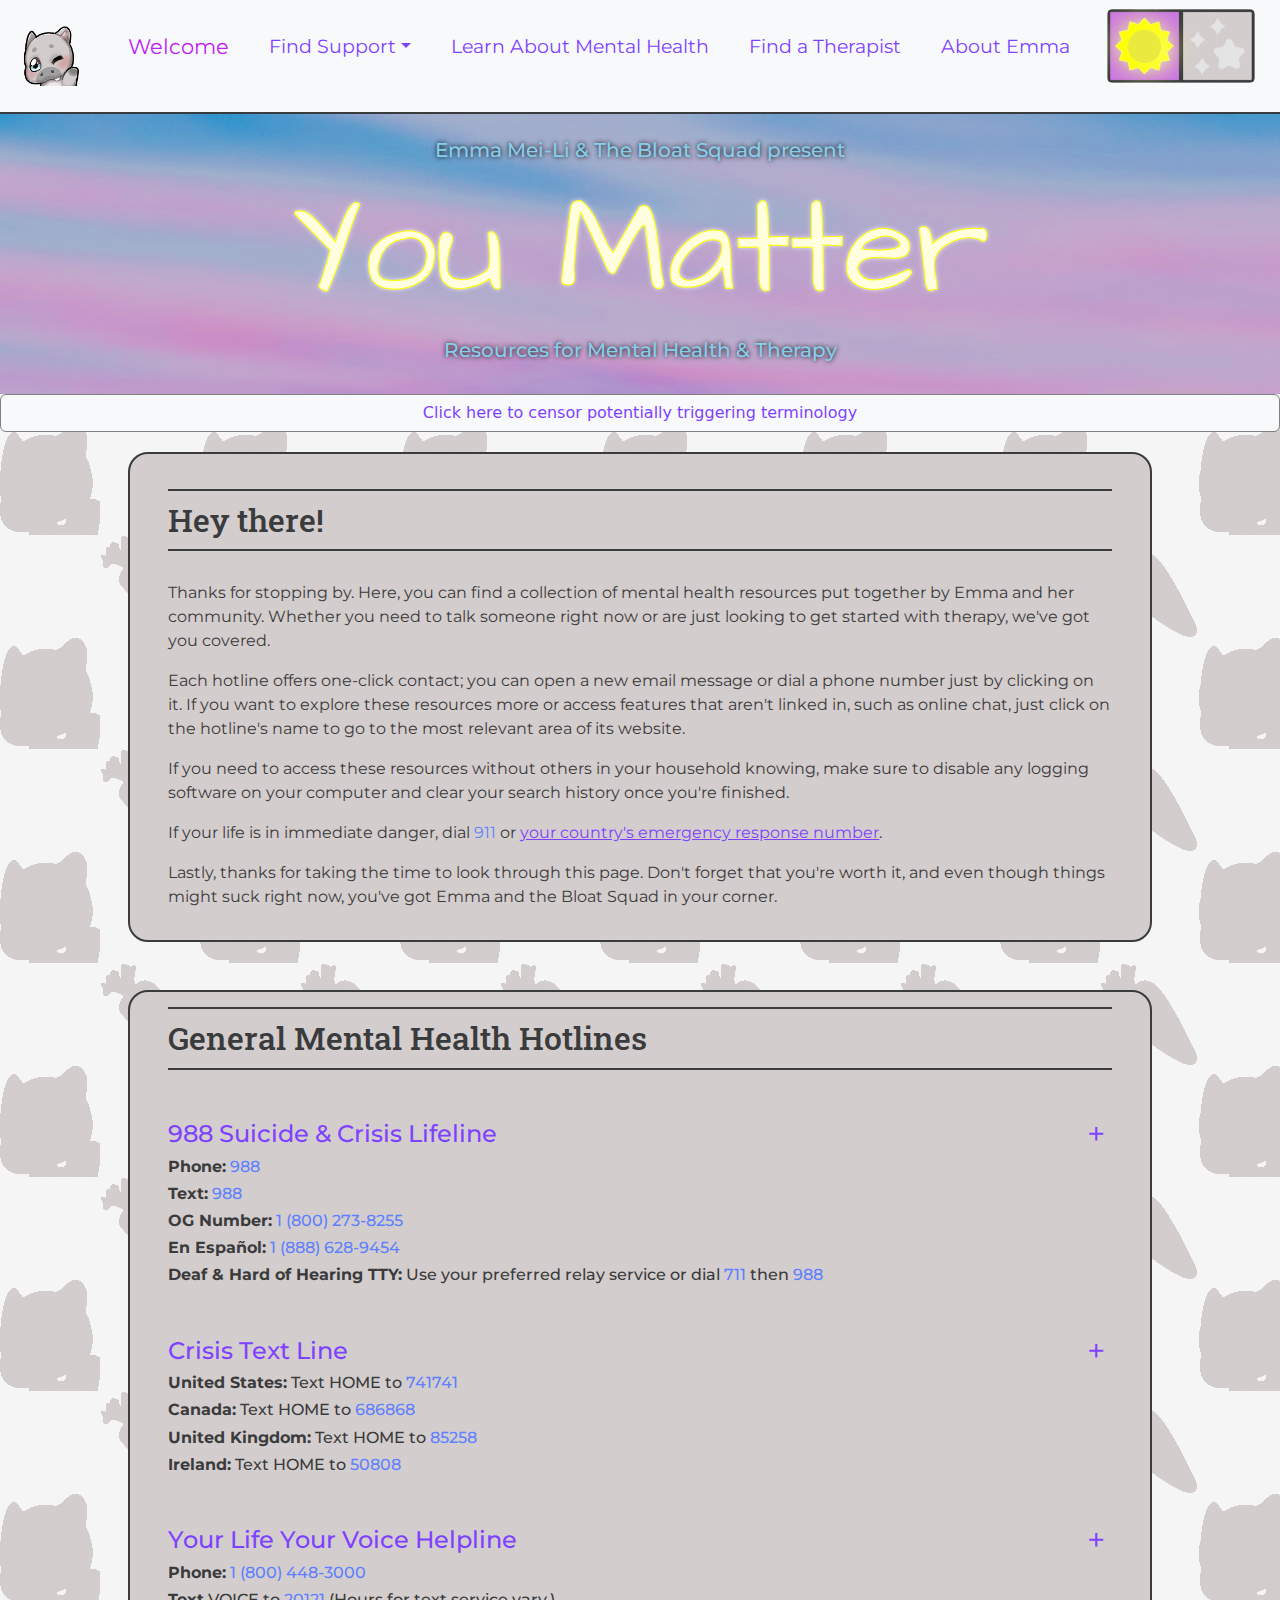
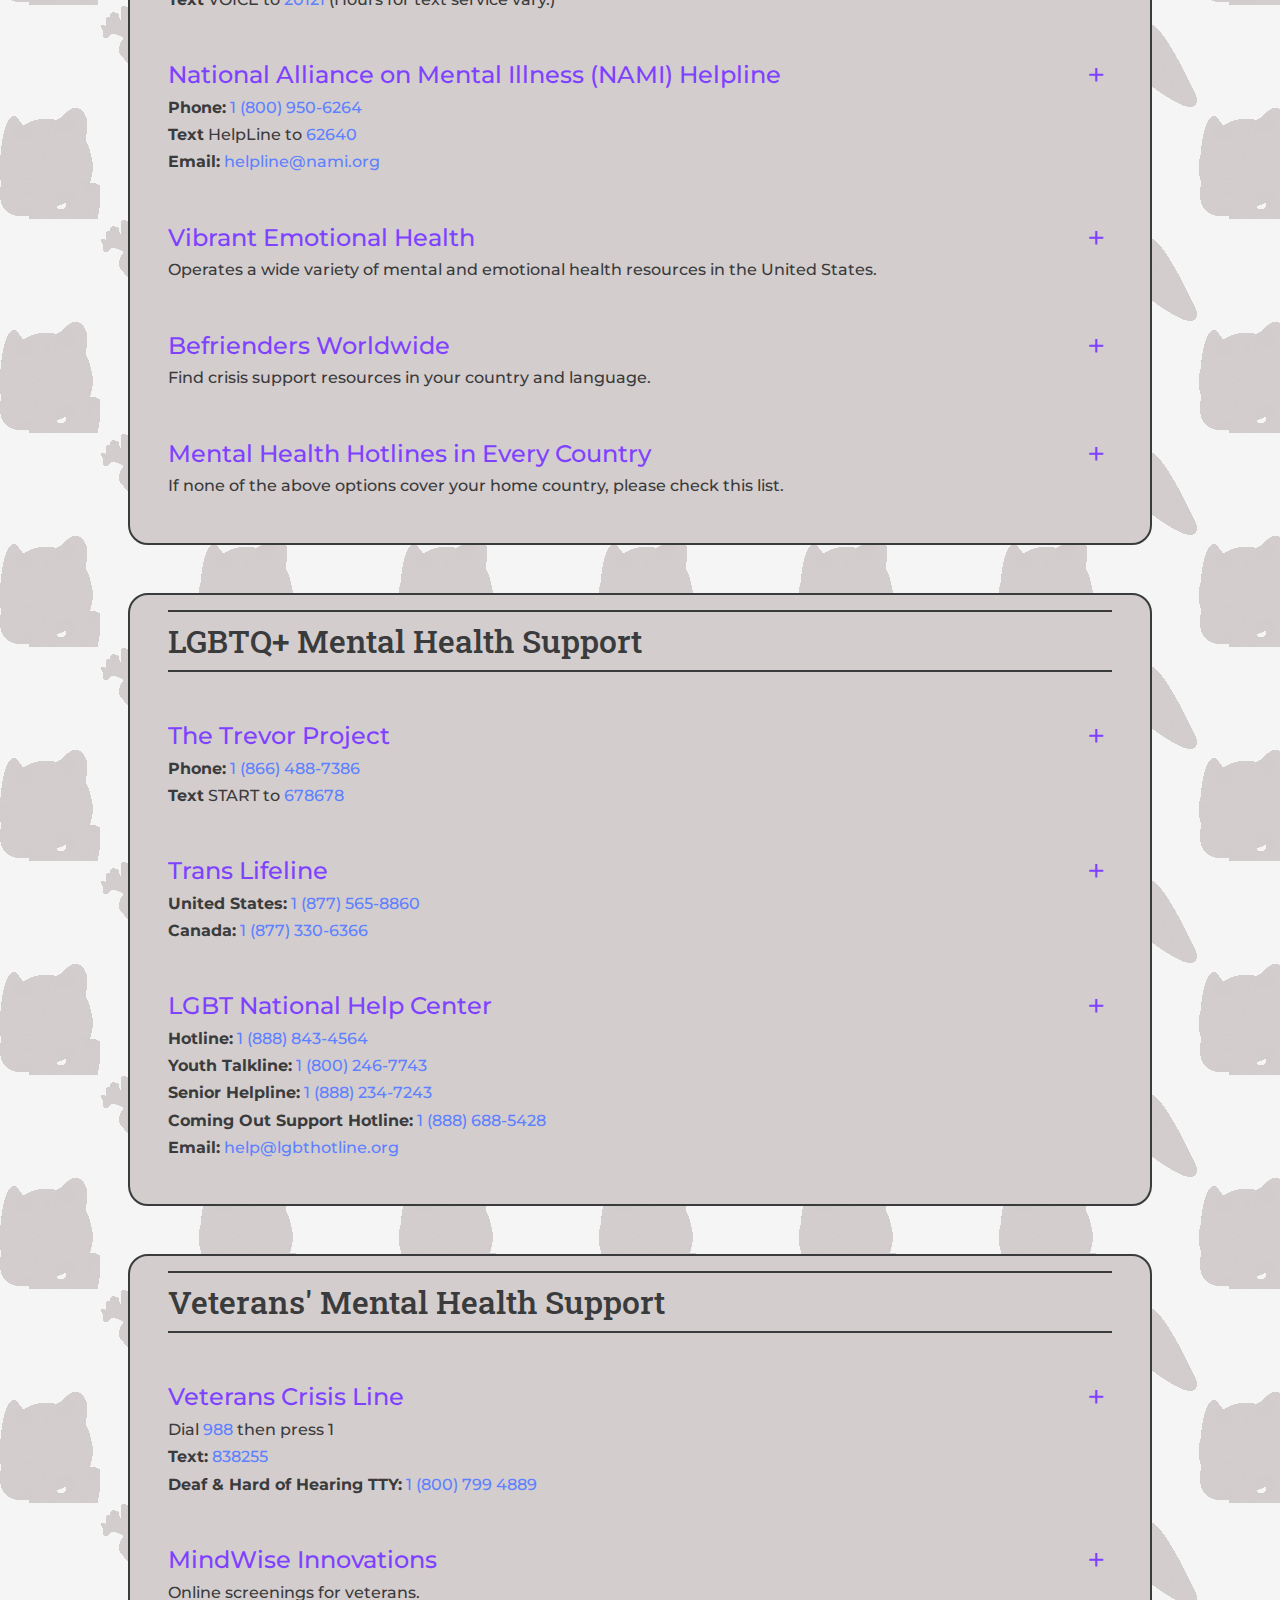
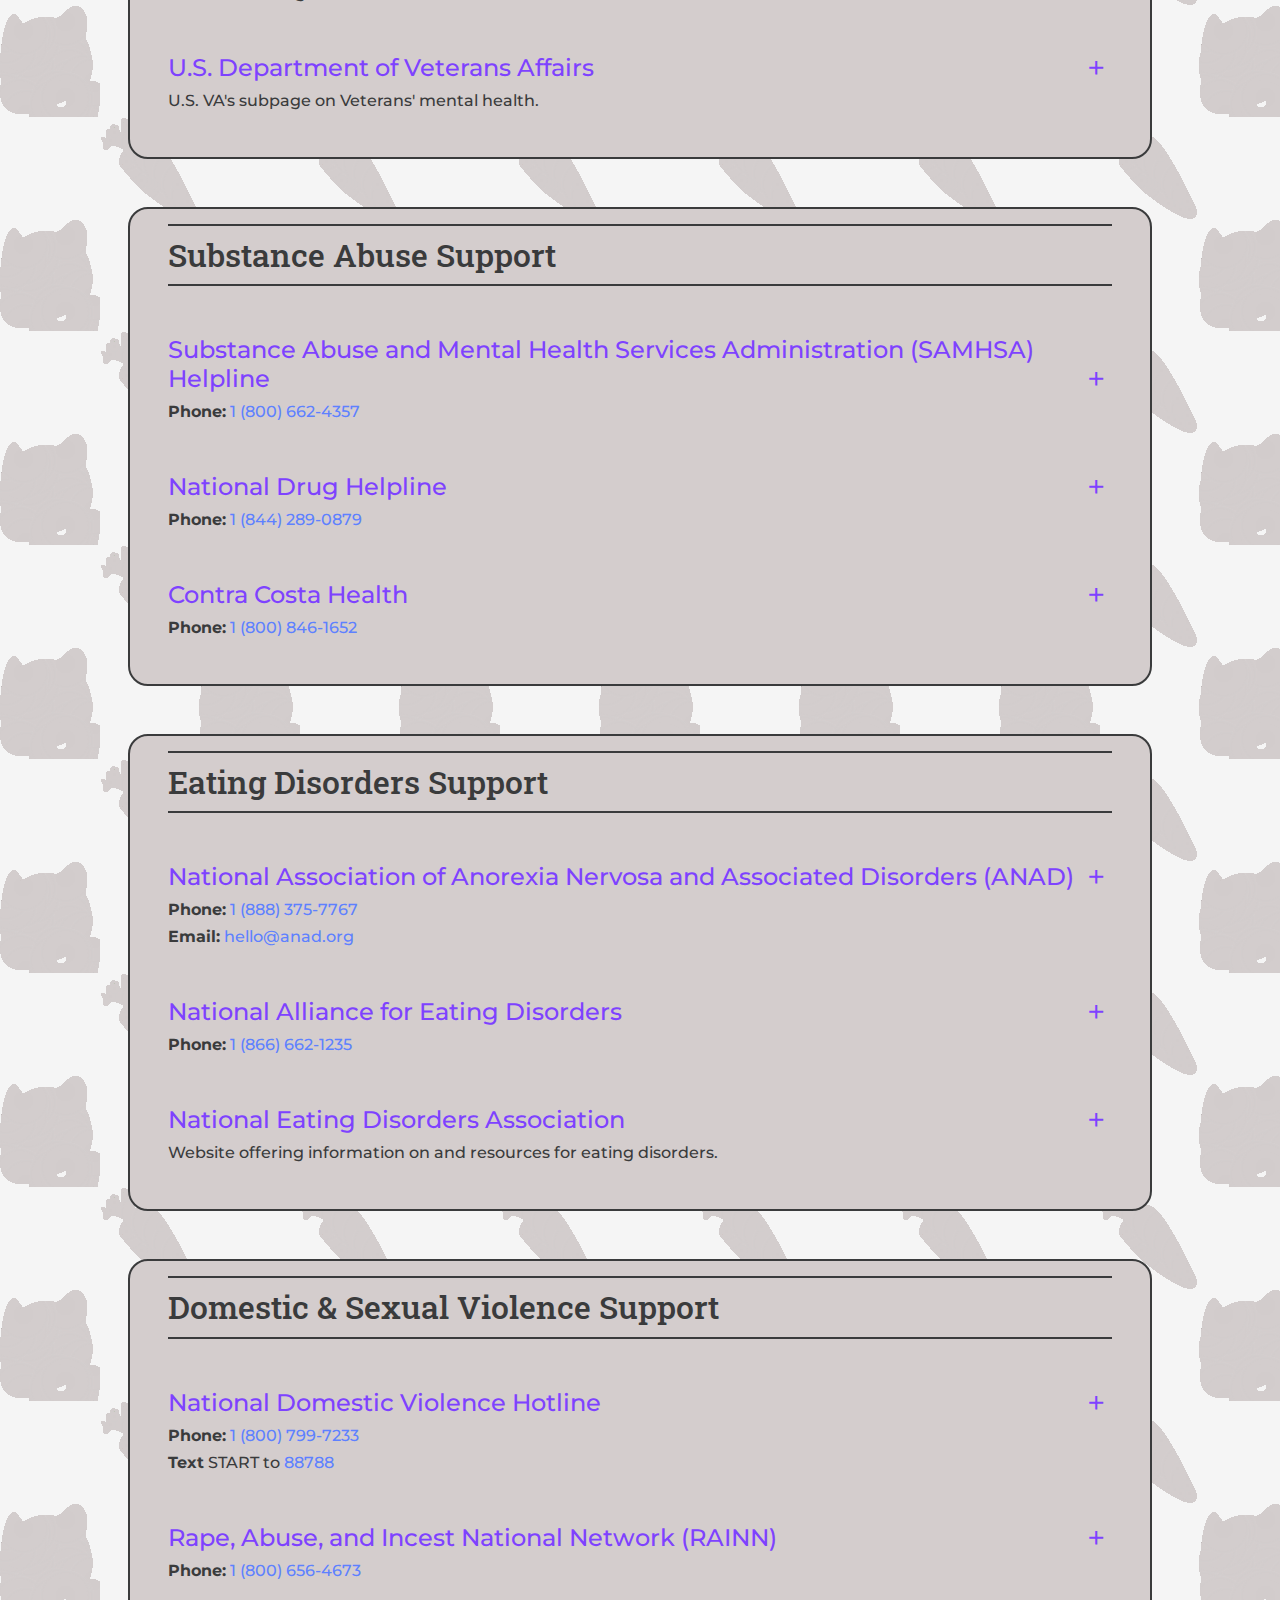
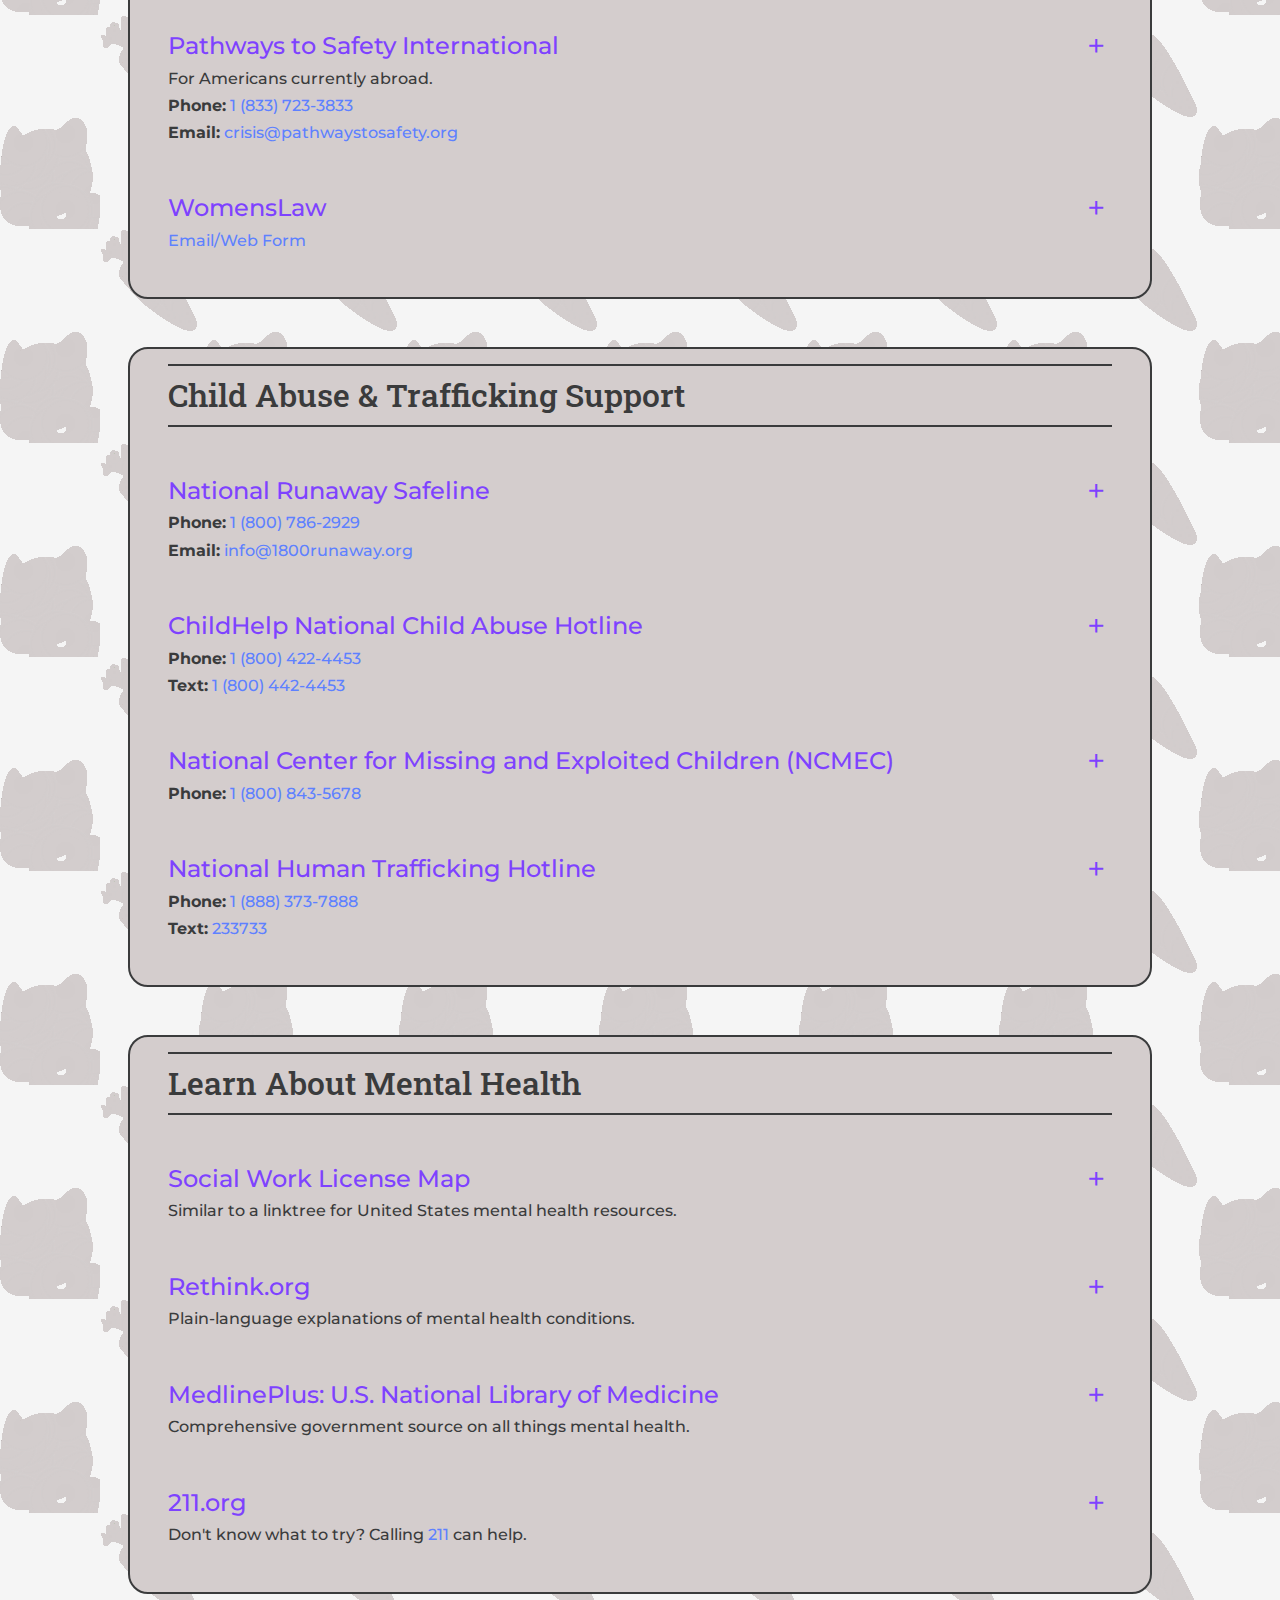
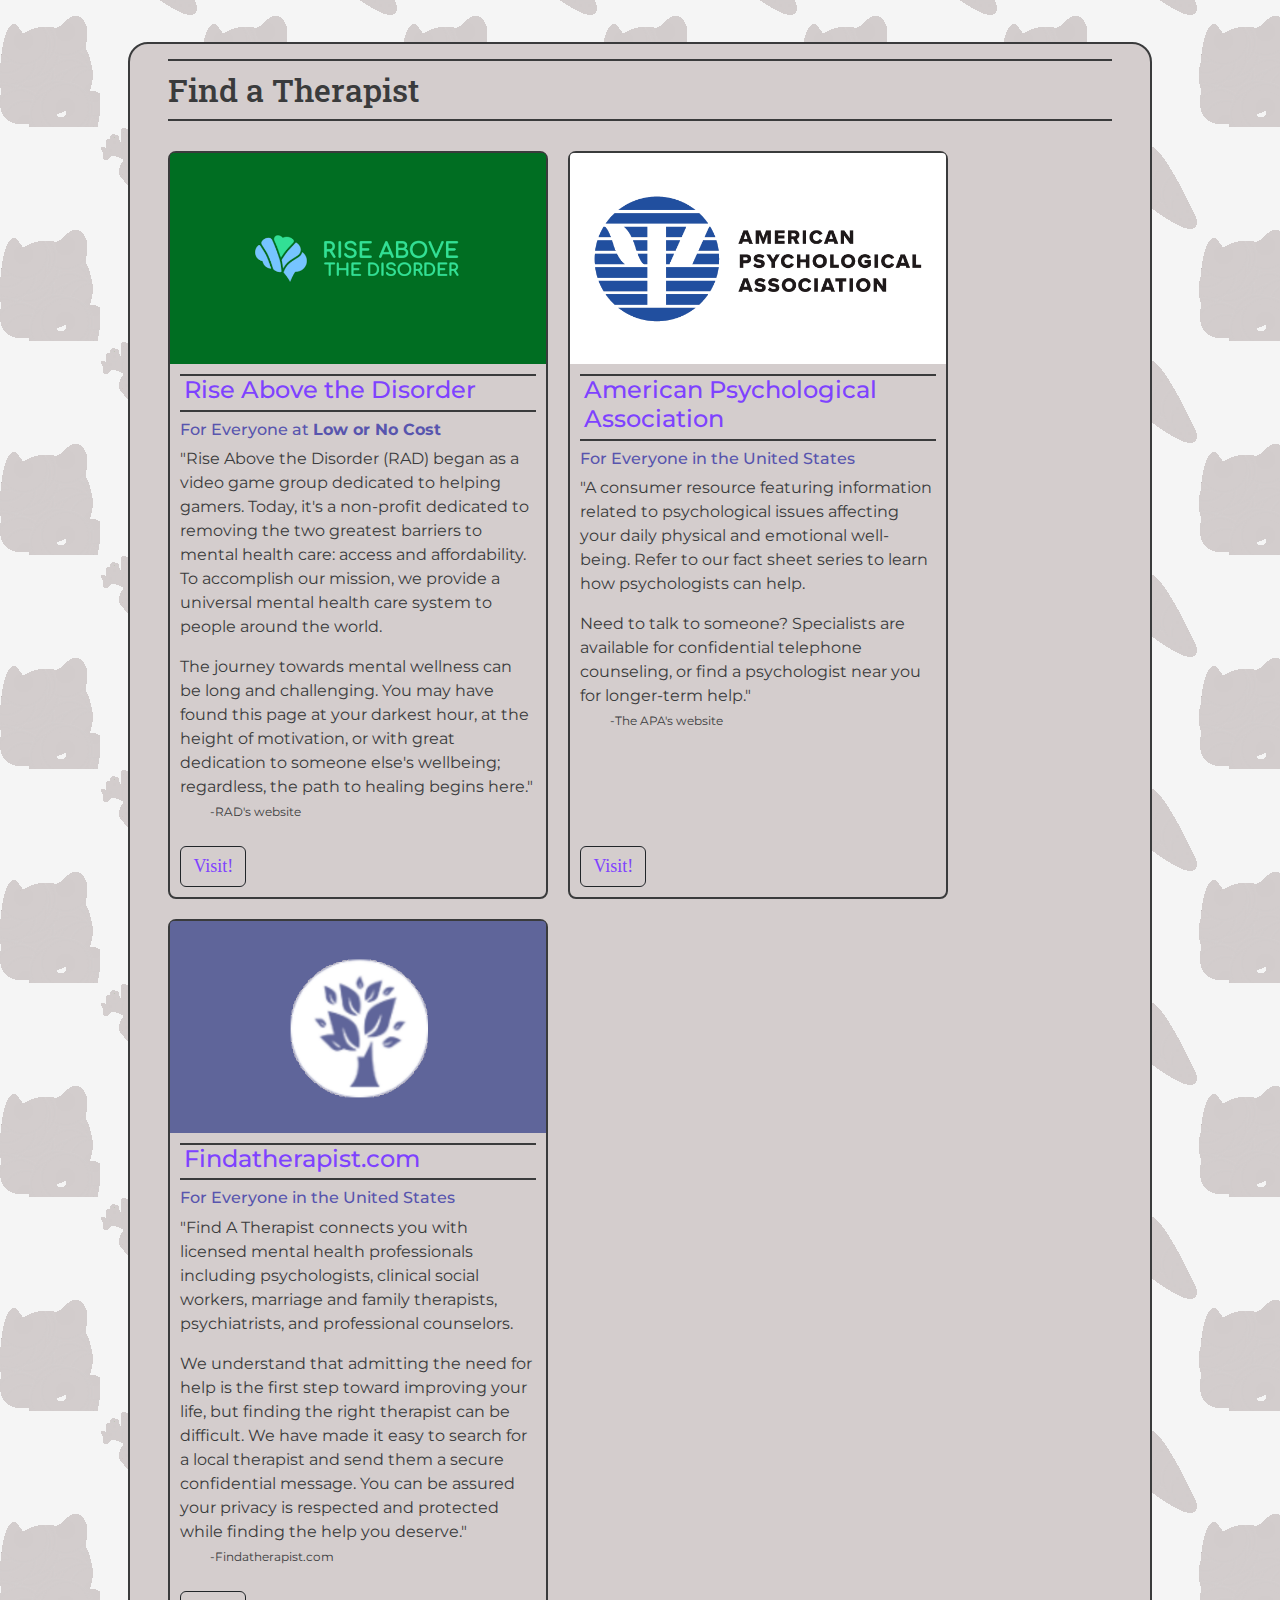
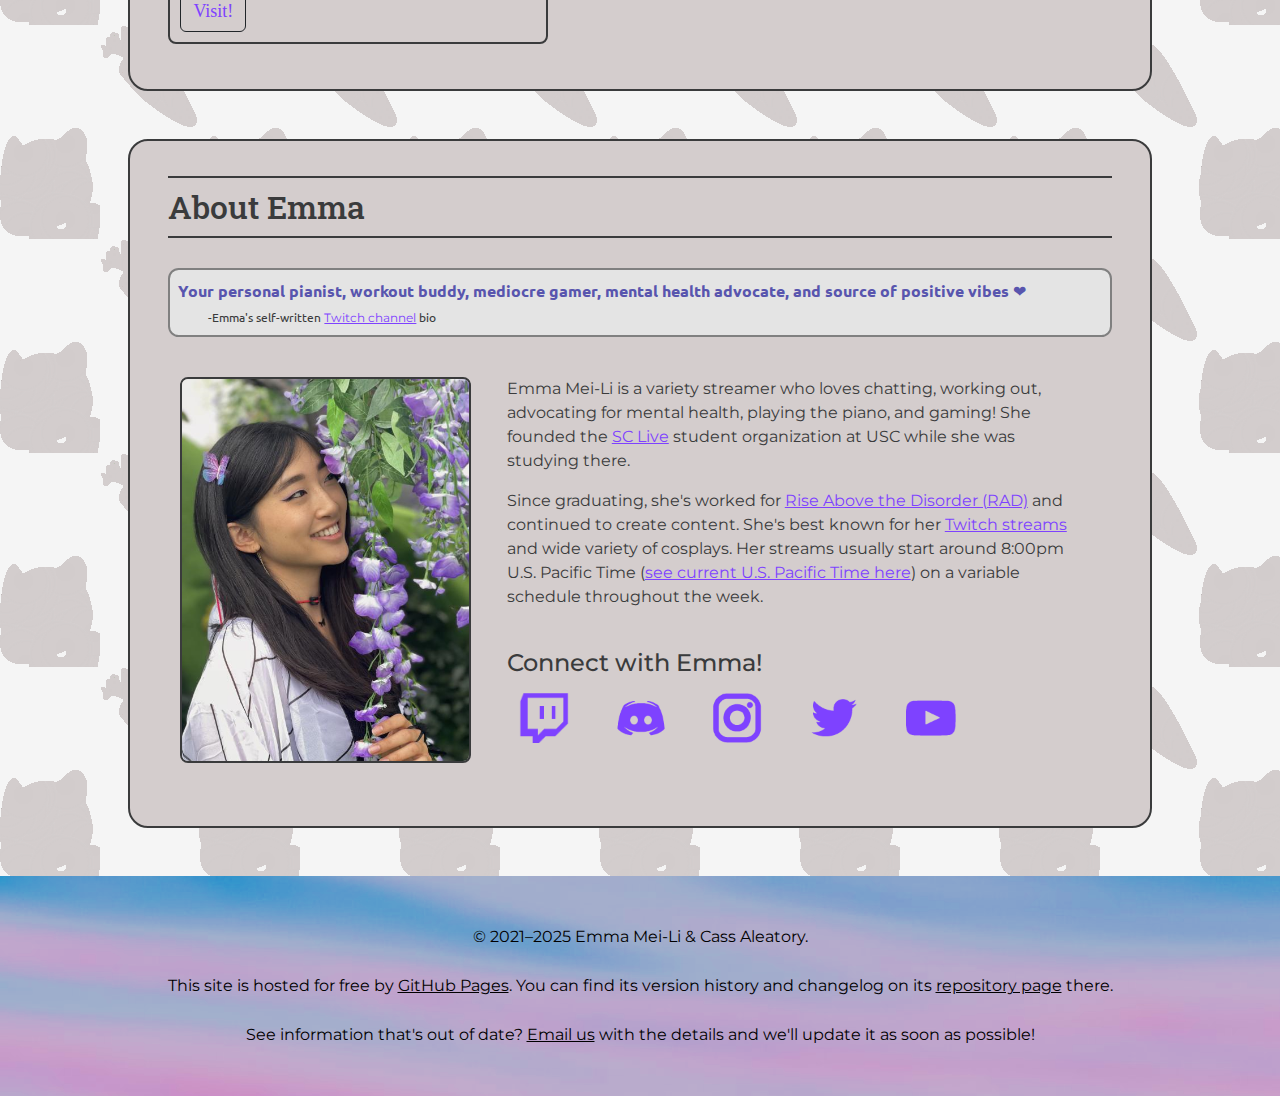
<file: index.html>
<!doctype html>

<!-- Declare the language of the HTML as English and call up the data for Bootstrap's built-in dark mode -->
<html lang="en" data-bs-thme="dark">

<head>
	<!--Title, Meta Properties, & Links -->
	<!-- #region -->

	<!-- Set the page title -->
	<title>Emma Mei-Li: You Matter</title>

	<!-- Define the character set and other key meta properties for the site -->
	<meta charset="utf-8">
	<meta name="viewport" content="width=device-width, initial-scale=1, shrink-to-fit=no">
	<meta name="color-scheme" content="dark light">

	<!-- Link in Bootstrap 5 CSS -->
	<link href="https://cdn.jsdelivr.net/npm/bootstrap@5.2.3/dist/css/bootstrap.min.css" rel="stylesheet">

	<!-- Link in Bootstrap 5 JavaScript -->
	<script src="https://cdn.jsdelivr.net/npm/bootstrap@5.2.3/dist/js/bootstrap.bundle.min.js"></script> 

	<!-- Link in custom CSS sheet -->
	<link href="styles.css" rel="stylesheet">

	<!-- Link in Google Fonts -->
	<link rel="preconnect" href="https://fonts.googleapis.com">
	<link rel="preconnect" href="https://fonts.gstatic.com" crossorigin>
	<link href="https://fonts.googleapis.com/css2?family=Architects+Daughter&family=Montserrat&family=Roboto+Slab&family=Ubuntu:wght@300&display=swap" rel="stylesheet">

	<!-- Link in logo for use as favicon -->
	<link rel="icon" href="images/logo.png">
	<!-- endregion -->
</head>



<!-- Set up Bootstrap scrollspy -->
<body data-bs-spy="scroll" data-bs-target=".navbar">		
	<!-- Navbar -->
	<!-- #region -->
	<nav class="navbar navbar-expand-lg navbar-dark bg-dark sticky-top" id="site-navbar">

		<!-- Logo (Chadsworth) -->
		<a class="navbar-brand" href="#">
      		<img src="images/logo.png" alt="Emma Mei-Li's logo, Chadsworth the Hippo." data-bs-toggle="tooltip" title="Chadsworth the Hippo" style="width: 60px; margin-left: 20px; float: left;"> 
    	</a>

		<!-- Collapse Button -->
		<button class="navbar-toggler" type="button" data-bs-toggle="collapse" data-bs-target="#collapsibleNavbar" style="margin-right: 10px;">
			<span class="navbar-toggler-icon"></span>
		</button>

		<!-- Links -->
		<div class="collapse navbar-collapse" id="collapsibleNavbar">
			<ul class="navbar-nav me-auto">
				
				<!-- Welcome -->
				<li class="nav-item ms-4" id="nav-unit-1">
					<a class="nav-link" href="#welcome">Welcome</a>
				</li>
				
				<!-- Mental Health Hotlines -->
				<li class="nav-item dropdown ms-4" id="nav-unit-2">
			      <a class="nav-link dropdown-toggle" href="#" role="button" data-bs-toggle="dropdown" id="navbardrop">Find Support</a>
			      <ul class="dropdown-menu">
			        <a class="dropdown-item ms-0" href="#general" style="display: block;">General</a>
			        <a class="dropdown-item ms-0" href="#lgbtq" style="display: block;">LGBTQ+</a>
			        <a class="dropdown-item ms-0" href="#vets" style="display: block;">Veterans</a>
			        <a class="dropdown-item ms-0" href="#substance" style="display: block; margin-left: 0px;">Substance A<span class="bu">bu</span>se</a>
			        <a class="dropdown-item ms-0" href="#eating" style="display: block;">Eating Disorders</a>
			        <a class="dropdown-item ms-0" href="#domestic" style="display: block;">Domestic & Sexual V<span class="io">io</span>lence</a>
			        <a class="dropdown-item ms-0" href="#minors" style="display: block;">Child A<span class="bu">bu</span>se & Tr<span class="af">af</span>ficking</a>
			      </ul>
			    </li>
				
				<!-- Learn About Mental Health -->
				<li class="nav-item ms-4" id="nav-unit-3">
					<a class="nav-link mx-auto" href="#learn">Learn About Mental Health</a>
				</li>
				
				<!-- Find a Therapist -->
				<li class="nav-item ms-4" id="nav-unit-4">
					<a class="nav-link" href="#therapist">Find a Therapist</a>
				</li>
				
				<!-- About Emma -->
				<li class="nav-item ms-4" id="nav-unit-5">
					<a class="nav-link" href="#about">About Emma</a>
				</li>			
			</ul>
			<form class="d-flex">
				
				<!-- Button to toggle between dark mode and light mode -->
				<img type="button" onclick='modeToggle()' class="btn me-4 ms-4" id="mode-icon" alt="Toggle to switch between dark mode and light mode." data-bs-toggle="tooltip" title="Toggle dark vs. light mode." style="width:100%; max-width: 150px; padding: 0px;">
			</form>
		</div>
	</nav>
	<!-- endregion -->



	<!-- Header, Censor Button, & Intro -->
	<!-- #region -->

	<!-- Header (includes the colorful image and the words on top of it) -->
	<header>
		<br>
		<h5>Emma Mei-Li & The Bloat Squad present</h5>
		<h1>You Matter</h1>
		<h5>Resources for Mental Health & Therapy</h5><br>
	</header>

	<!-- Censor toggle button built with Bootstrap classes -->
	<div class="d-grid">
		<button type="button" class="btn btn-block btn-dark" id="censor" onclick='checkCensor()'>Click here to censor potentially triggering terminology</button>
	</div>
	
	<div class="pagelayout">

		<!-- Intro -->
		<section class="gradient-border" id="welcome">
			<article>
				<h2>Hey there!</h2>

				<p>Thanks for stopping by. Here, you can find a collection of mental health resources put together by Emma and her community. Whether you need to talk someone right now or are just looking to get started with therapy, we've got you covered.</p>

				<p>Each hotline offers one-click contact; you can open a new email message or dial a phone number just by clicking on it. If you want to explore these resources more or access features that aren't linked in, such as online chat, just click on the hotline's name to go to the most relevant area of its website.</p>

				<p>If you need to access these resources without others in your household knowing, make sure to disable any logging software on your computer and clear your search history once you're finished.</p>

				<p>If your life is in immediate danger, dial <a href="tel:911" class="contact">911</a> or <a href="https://en.wikipedia.org/wiki/List_of_emergency_telephone_numbers" target="_blank">your country's emergency response number</a>.</p>

				<p>Lastly, thanks for taking the time to look through this page. Don't forget that you're worth it, and even though things might suck right now, you've got Emma and the Bloat Squad in your corner.</p>
			</article>
		</section>
		<!-- endregion -->



		<!-- Find Support (Hotlines, etc.) -->
		<!-- #region -->

		<!-- General Mental Health Hotlines -->
		<!-- #region -->
		<br><br>
		<section id="general">
			<h2>General Mental Health Hotlines</h2>
			
			<!-- 988 Suicide & Crisis Lifeline -->
			<article class="resourceLink">
				<h4><a href="https://suicidepreventionlifeline.org/talk-to-someone-now/" target="_blank">988 S<span class="ui">ui</span>cide & Crisis Lifeline</a><button class="btn" data-bs-toggle="collapse" data-bs-target="#nspl">+</button></h4>
				<h6><b>Phone:</b> <a href="tel:988">988</a></h6>
				<h6><b>Text:</b> <a href="sms:988">988</a></h6>
				<h6><b>OG Number:</b> <a href="tel:18002738255">1 (800) 273-8255</a></h6>
				<h6><b>En Español:</b> <a href="tel:18886289454">1 (888) 628-9454</a></h6>
				<h6><b>Deaf & Hard of Hearing TTY:</b> Use your preferred relay service or dial <a href="tel:711">711</a> then <a href="tel:988">988</a></h6>

				<div id="nspl" class="collapse">
					<hr>
					<p>Formerly known as the <b>National S<span class="ui">ui</span>cide Prevention Lifeline</b>.</p>

					<p>Available in the United States 24/7 via phone, text, and online chat.</p> 

					<p>Offers help in English and en Español, as well as Deaf- & Hard of Hearing-accessible resources (TTY).</p>
				
					<blockquote>"If you’re thinking about s<span class="ui">ui</span>cide, are worried about a friend or loved one, or would like emotional support, the Lifeline network is available 24/7 across the United States."<br><span class="quote-source">-The 988 S<span class="ui">ui</span>cide & Crisis Lifeline's website</span></blockquote>
				</div>
			</article><br>

			<!-- Crisis Text Line -->
			<article class="resourceLink">
				<h4><a href="https://www.crisistextline.org/" target="_blank">Crisis Text Line</a><button class="btn" data-bs-toggle="collapse" data-bs-target="#ctli">+</button></h4>
				<h6><b>United States:</b> Text HOME to <a href="sms:741741">741741</a></h6>
				<h6><b>Canada:</b> Text HOME to <a href="sms: 686868">686868</a></h6>
				<h6><b>United Kingdom:</b> Text HOME to <a href="sms:85258">85258</a></h6>
				<h6><b>Ireland:</b> Text HOME to <a href="sms:50808">50808</a></h6>

				<div id="ctli" class="collapse">
					<hr>
					<p>Available in the United States, Canda, the United Kingdom, and Ireland 24/7 via text, online chat, and WhatsApp.</p>

					<blockquote>"Crisis Text Line is here for any crisis. A live, trained Crisis Counselor receives the text and responds, all from our secure online platform. The volunteer Crisis Counselor will help you move from a hot moment to a cool moment."<br><span class="quote-source">-The Crisis Text Line's website</span></blockquote>
				</div>
			</article><br>

			<!-- Your Life Your Voice Helpline -->
			<article class="resourceLink">
				<h4><a href="https://www.yourlifeyourvoice.org/Pages/home.aspx" target="_blank">Your Life Your Voice Helpline</a><button class="btn" data-bs-toggle="collapse" data-bs-target="#ylyv">+</button></h4>
				<h6><b>Phone:</b> <a href="tel:18004483000">1 (800) 448-3000</a></h6>
				<h6><b>Text</b> VOICE to <a href="sms:20121">20121</a> (Hours for text service vary.)</h6>

				<div id="ylyv" class="collapse">
					<hr>
					<p>Available 24/7 via phone, text, email, and online chat.</p>

					<blockquote>"Your Life Your Voice is a program of Boystown USA and is available to children, parents, and families who are struggling with self-h<span class="ar">ar</span>m, mental health disorders, and a<span class = "bu">bu</span>se."<br><span class="quote-source">-Your Life Your Voice's website</span></blockquote>
				</div>
			</article><br>
			
			<!-- National Alliance on Mental Illness (NAMI) -->
			<article class="resourceLink">
				<h4><a href="https://www.nami.org/help" target="_blank">National Alliance on Mental Illness (NAMI) Helpline</a><button class="btn" data-bs-toggle="collapse" data-bs-target="#nami">+</button></h4>
				<h6><b>Phone:</b> <a href="tel:18009506264">1 (800) 950-6264</a></h6>
				<h6><b>Text</b> HelpLine to <a href="sms:62640">62640</a></h6>
				<h6><b>Email:</b> <a href="mailto:info@nami.org">helpline@nami.org</a></h6>

				<div id="nami" class="collapse">
					<hr>
					<p>Available Mon-Fri, 10:00am to 10:00pm U.S. Eastern Time (<a href="https://www.timeanddate.com/time/zones/et" target="_blank">see current U.S. Eastern Time here</a>) via phone, text, email, and online chat.</p>

					<blockquote>"The National Alliance on Mental Illness (NAMI) Helpline assists individuals and families who have questions about mental health disorders, treatment, and support services."<br><span class="quote-source">-NAMI's website</span></blockquote>
				</div>
			</article><br>

			<!-- Vibrant Emotional Health -->
			<article class="resourceLink">
				<h4><a href="https://www.vibrant.org/" target="_blank">Vibrant Emotional Health</a><button class="btn" data-bs-toggle="collapse" data-bs-target="#vibr">+</button></h4>
				<h6>Operates a wide variety of mental and emotional health resources in the United States.</h6>

				<div id="vibr" class="collapse">
					<hr>
					<blockquote>"We run innovative community programs for people at all stages of life, and state-of-the-art crisis lines. ... As leaders, advocates, educators, and innovators in mental health, we have been raising awareness and offering support to everyone who is struggling. We work every single day to help save lives and assist people to get care anytime, anywhere and in any way that works for them. We are unwavering in our belief that everyone can achieve emotional wellness with the right care and support."<br><span class="quote-source">-Vibrant Emotional Health's website</span></blockquote>

					<p>This source contains a catalog of wellness resources, featuring both mainstream hotlines and smaller, more community-driven initiatives that don't have their own listings here on You Matter. Some of their more unique offerings include Disaster Distress resources, ASL (American Sign Language) resources, and the NYC Well program, which serves New York City.</p>
				</div>
			</article><br>

			<!-- Befrienders Worldwide -->
			<article class="resourceLink">
				<h4><a href="https://befrienders.org/" target="_blank">Befrienders Worldwide</a><button class="btn" data-bs-toggle="collapse" data-bs-target="#befrienders">+</button></h4>
				<h6>Find crisis support resources in your country and language.</h6>

				<div id="befrienders" class="collapse">
					<hr>
					<p>Website only. This serves as a sort of meta-resource that helps connect people across the world with local crisis support centers and hotlines.</p>

					<blockquote>"Befrienders Worldwide is an international network of over 90 help centres spanning the globe. Our members provide emotional support to people who are s<span class="ui">ui</span>cidal or in distress. We have supported people in 193 countries, and our help centres aid people in 44 languages."<br><span class="quote-source">-Befrienders Worldwide's website</span></blockquote>
				</div>
			</article><br>

			<!-- Global Mental Health Hotlines -->
			<article class="resourceLink">
				<h4><a href="https://en.wikipedia.org/wiki/List_of_suicide_crisis_lines" target="_blank">Mental Health Hotlines in Every Country</a><button class="btn" data-bs-toggle="collapse" data-bs-target="#wiki">+</button></h4>
				<h6>If none of the above options cover your home country, please check this list.</h6>

				<div id="wiki" class="collapse">
					<hr>
					<blockquote>While Wikipedia isn't always the most reliable source of information, it does a fantastic job of pointing folks towards other resources. Check out the above link for a comprehensive listing of mental health hotlines that serve countries all around the world.<br><span class="quote-source">-The You Matter Team</span></blockquote>
				</div>
			</article><br>
		</section>
		<!-- endregion -->



		<!-- LGBTQ+ Mental Health Support -->
		<!-- #region -->
		<br><br>
		<section id="lgbtq">
			<h2>LGBTQ+ Mental Health Support</h2>
			
			<!-- The Trevor Project -->
			<article class="resourceLink">
				<h4><a href="https://www.thetrevorproject.org/get-help-now/" target="_blank">The Trevor Project</a><button class="btn" data-bs-toggle="collapse" data-bs-target="#trev">+</button></h4>
				<h6><b>Phone:</b> <a href="tel:18664887386">1 (866) 488-7386</a></h6>
				<h6><b>Text</b> START to <a href="sms:678678">678678</a></h6>

				<div id="trev" class="collapse">
					<hr>
					<p>Available 24/7 via phone, text, and online chat.</p>

					<blockquote>"The Trevor Project is the leading national organization providing crisis intervention and s<span class="ui">ui</span>cide prevention services to lesbian, gay, bisexual, transgender, queer & questioning youth [defined as young people under 25]."<br><span class="quote-source">-The Trevor Project's website</span></blockquote>
				</div>
			</article><br>

			<!-- Trans Lifeline -->
			<article class="resourceLink">
				<h4><a href="https://translifeline.org/hotline/" target="_blank">Trans Lifeline</a><button class="btn" data-bs-toggle="collapse" data-bs-target="#trans">+</button></h4>
				<h6><b>United States:</b> <a href="tel:18775658860">1 (877) 565-8860</a></h6>
				<h6><b>Canada:</b> <a href="tel:18773306366">1 (877) 330-6366</a></h6>

				<div id="trans" class="collapse">
					<hr>
					<p>Available in the United States and Canada 24/7 via phone.</p>

					<blockquote>"Trans Lifeline’s Hotline is a peer support phone service run by trans people for our trans and questioning peers. Call us if you need someone trans to talk to, even if you’re not in crisis or if you’re not sure you’re trans."<br><span class="quote-source">-Trans Lifeline's website</span></blockquote>
				</div>
			</article><br>

			<!-- LGBT National Help Center -->
			<article class="resourceLink">
				<h4><a href="https://www.lgbthotline.org/" target="_blank">LGBT National Help Center</a><button class="btn" data-bs-toggle="collapse" data-bs-target="#lgbt">+</button></h4>
				<h6><b>Hotline:</b> <a href="tel:18888434564">1 (888) 843-4564</a></h6>
				<h6><b>Youth Talkline:</b> <a href="tel:18002467743">1 (800) 246-7743</a></h6>
				<h6><b>Senior Helpline:</b> <a href="tel:18882347243">1 (888) 234-7243</a></h6>
				<h6><b>Coming Out Support Hotline:</b> <a href="tel:18886885428">1 (888) 688-5428</a></h6>
				<h6><b>Email:</b> <a href="mailto:help@lgbthotline.org">help@lgbthotline.org</a></h6>

				<div id="lgbt" class="collapse">
					<hr>
					<p>Available on a varying schedule via phone and online chat.</p>

					<blockquote>"The LGBT National Help Center serves gay, lesbian, bisexual, transgender, and questioning people by providing free and confidential peer support and local resources."<br><span class="quote-source">-The LGBT National Help Center's website</span></blockquote>
				</div>
			</article><br>
		</section>
		<!-- endregion -->


		
		<!-- Veterans' Mental Health Support -->
		<!-- #region -->
		<br><br>
		<section id="vets">
			<h2>Veterans' Mental Health Support</h2>
			
			<!-- Veterans Crisis Line -->
			<article class="resourceLink">
				<h4><a href="https://www.veteranscrisisline.net/" target="_blank">Veterans Crisis Line</a><button class="btn" data-bs-toggle="collapse" data-bs-target="#vcl">+</button></h4>
				<h6>Dial <a href="tel:988">988</a> then press 1</h6>
				<h6><b>Text:</b> <a href="sms:838255">838255</a></h6>
				<h6><b>Deaf & Hard of Hearing TTY:</b> <a href="tel:18007994889">1 (800) 799 4889</a></h6>

				<div id="vcl" class="collapse">
					<hr>
					<p>Available in the United States 24/7 via phone, text, and online chat.</p> 

					<p>Offers help in English and en Español, as well as Deaf- & Hard of Hearing-accessible resources (TTY).</p>

					<blockquote>"If you're a Veteran in crisis or concerned about one, the Veterans Crisis Line is a free, confidential resource that connects you to a real person specially trained to support Veterans. You don't have to be enrolled in VA benefits or health care to call."<br><span class="quote-source">-The Veterans Crisis Line's website</span></blockquote>
				</div>
			</article><br>

			<!-- MindWise Innovations Screenings -->
			<article class="resourceLink">
				<h4><a href="https://screening.mentalhealthscreening.org/military_ndsd/" target="_blank">MindWise Innovations</a><button class="btn" data-bs-toggle="collapse" data-bs-target="#mwin">+</button></h4>
				<h6>Online screenings for veterans.</h6>

				<div id="mwin" class="collapse">
					<hr>
					<p>Available in the United States 24/7 via its website.</p> 

					<p>Offers screenings in English and en Español.</p>

					<blockquote><p>"Behavioral health—which includes mental health, substance use, and more—is a key part of your overall well-being. Brief screenings are the quickest way to determine if you or someone you care about should connect with a behavioral health professional.</p>

					<p>Think of these as a checkup from your neck up. This program is completely anonymous and confidential, and immediately following the brief questionnaire you will see your results, recommendations, and key resources."<br><span class="quote-source">-MindWise Innovations' website</span></p></blockquote>
				</div>
			</article><br>

			<!-- U.S. Department of Veterans Affairs -->
			<article class="resourceLink">
				<h4><a href="https://www.mentalhealth.va.gov/" target="_blank">U.S. Department of Veterans Affairs</a><button class="btn" data-bs-toggle="collapse" data-bs-target="#usva">+</button></h4>
				<h6>U.S. VA's subpage on Veterans' mental health.</h6>

				<div id="usva" class="collapse">
					<hr>
					<p>Available in the United States 24/7 via its website.</p>

					<blockquote>"VA has a variety of mental health resources, information, treatment options and more — all accessible to Veterans, Veterans’ supporters and the general public. Explore the pages below to learn more about a specific mental health topic or to find information specifically tailored to your needs."<br><span class="quote-source">-The U.S. Department of Veterans Affairs' website</span></blockquote>
				</div>
			</article><br>
		</section>
		<!-- endregion -->



		<!-- Substance Abuse Support -->
		<!-- #region -->
		<br><br>
		<section id="substance">
			<h2>Substance A<span class="bu">bu</span>se Support</h2>

			<!-- Substance Abuse & Mental Health Services Administration (SAMHSA) -->
			<article class="resourceLink">
				<h4><a href="https://www.samhsa.gov/" target="_blank">Substance A<span class = "bu">bu</span>se and Mental Health Services Administration (SAMHSA) Helpline</a><button class="btn" data-bs-toggle="collapse" data-bs-target="#samhsa">+</button></h4>
				<h6><b>Phone:</b> <a href="tel:18006624357">1 (800) 662-4357</a></h6>

				<div id="samhsa" class="collapse">
					<hr>
					<p>Available 24/7 via phone.</p> 

					<p>Offers help in English and en Español.</p>

					<blockquote>"SAMHSA’s National Helpline provides free and confidential treatment, referral, and information services for individuals and families facing mental and/or substance a<span class = "bu">bu</span>se disorders."<br><span class="quote-source">-SAMSHA's website</span></blockquote>
				</div>
			</article><br>

			<!-- National Drug Helpline -->
			<article class="resourceLink">
				<h4><a href="https://drughelpline.org/" target="_blank">National Drug Helpline</a><button class="btn" data-bs-toggle="collapse" data-bs-target="#ndh">+</button></h4>
				<h6><b>Phone:</b> <a href="tel:18442890879">1 (844) 289-0879</a></h6>

				<div id="ndh" class="collapse">
					<hr>
					<p>Available 24/7 via phone.</p> 

					<blockquote>"The helpful and friendly operators can give you lots of valuable information about substance use, including how to recognize drug use in a loved one, the different types of addiction treatments available, and the cost of drug and alcohol rehab. Hotline operators can also help identify addiction treatment programs in your area."<br><span class="quote-source">-The National Drug Helpline's website</span></blockquote>
				</div>
			</article><br>

			<!-- Contra Costa Health -->
			<article class="resourceLink">
				<h4><a href="https://cchealth.org/aod/" target="_blank">Contra Costa Health</a><button class="btn" data-bs-toggle="collapse" data-bs-target="#contra">+</button></h4>
				<h6><b>Phone:</b> <a href="tel:18008461652">1 (800) 846-1652</a></h6>

				<div id="contra" class="collapse">
					<hr>
					<p>Available via phone. They also have a lot of resources on their website.</p>

					<blockquote>"[Contra Costa Health's] Alcohol and Other Drugs Services (AODS) "puts people first". The mission of AODS is to advocate for alcohol and drug free communities by promoting individual and family responsibility, hope, and self-sufficiency."<br><span class="quote-source">-Contra Costa Health's website</span></blockquote> 
				</div>
			</article><br>
		</section>
		<!-- endregion -->



		<!-- Eating Disorders Support -->
		<!-- #region -->
		<br><br>
		<section id="eating">
			<h2>Eating Disorders Support</h2>
			
			<!-- National Association of Anorexia Nervosa and Associated Disorders (ANAD) -->
			<article class="resourceLink">
				<h4><a href="https://anad.org/" target="_blank">National Association of An<span class = "or">or</span>exia Nervosa and Associated Disorders (ANAD)</a><button class="btn" data-bs-toggle="collapse" data-bs-target="#anad">+</button></h4>
				<h6><b>Phone:</b> <a href="tel:18883757767">1 (888) 375-7767</a></h6>
				<h6><b>Email:</b> <a href="mailto:hello@anad.org">hello@anad.org</a></h6>

				<div id="anad" class="collapse">
					<hr>
					<p>Available via phone Monday through Friday, 7:00am–7:00pm US Pacific Time, except on holidays. Also available via email.</p>

					<blockquote>"ANAD is the leading nonprofit in the U.S. that provides free, peer support services to anyone struggling with an eating disorder, regardless of age, race, gender identity, sexual orientation, or background. Our free Eating Disorders Helpline is available for treatment referrals, support and encouragement, and general questions about eating disorders."<br><span class="quote-source">-ANAD's website</span></blockquote> 
				</div>
			</article><br>

			<!-- National Alliance for Eating Disorders -->
			<article class="resourceLink">
				<h4><a href="https://www.allianceforeatingdisorders.com/" target="_blank">National Alliance for Eating Disorders</a><button class="btn" data-bs-toggle="collapse" data-bs-target="#naed">+</button></h4>
				<h6><b>Phone:</b> <a href="tel:18666621235">1 (866) 662-1235</a></h6>

				<div id="naed" class="collapse">
					<hr>
					<p>Available via phone Monday–Friday from 6:00am–4:00pm US Pacific Time.</p>

					<blockquote>"We are the leading national nonprofit organization providing referrals, education, and support for individuals experiencing eating disorders and their loved ones. Since October 2000, we have worked tirelessly to raise awareness; eliminate secrecy and stigma; promote access to care; and support those susceptible to, currently experiencing, and recovering from eating disorders."<br><span class="quote-source">-National Alliance for Eating Disorders' website</span></blockquote> 
				</div>
			</article><br>

			<!-- National Eating Disorders Association -->
			<article class="resourceLink">
				<h4><a href="https://www.nationaleatingdisorders.org/" target="_blank">National Eating Disorders Association</a><button class="btn" data-bs-toggle="collapse" data-bs-target="#neda">+</button></h4>
				<h6>Website offering information on and resources for eating disorders.</h6>

				<div id="neda" class="collapse">
					<hr>
					<p>Website only. NEDA ran an eating disorder helpline for around 20 years, but it was shut down on 03/31/2023 when the organization was no longer able to support it.</p>

					<blockquote>"The National Eating Disorders Association (NEDA) works to advance research, build community, and raise awareness to support the nearly 30 million Americans who will experience an eating disorder in their lifetimes. Whether you have been personally affected by an eating disorder or care about someone who has, NEDA is here to help!"<br><span class="quote-source">-The National Eating Disorders Association's website</span></blockquote>
				</div>
			</article><br>
		</section>
		<!-- endregion -->



		<!-- Domestic & Sexual Violence Support -->
		<!-- #region -->
		<br><br>
		<section id="domestic">
			<h2>Domestic & Sexual V<span class="io">io</span>lence Support</h2>
			
			<!-- National Domestic Violence Hotline -->
			<article class="resourceLink">
				<h4><a href="https://www.thehotline.org/get-help/" target="_blank">National Domestic V<span class="io">io</span>lence Hotline</a><button class="btn" data-bs-toggle="collapse" data-bs-target="#ndvh">+</button></h4>
				<h6><b>Phone:</b> <a href="tel:18007997233">1 (800) 799-7233</a></h6>
				<h6><b>Text</b> START to <a href="sms:88788">88788</a></h6>

				<div id="ndvh" class="collapse">
					<hr>
					<p>Available 24/7 via phone, text, and online chat.</p>

					<blockquote>"The National Domestic V<span class="io">io</span>lence Hotline is available for anyone experiencing domestic v<span class="io">io</span>lence, seeking resources or information, or questioning unhealthy aspects of their relationship."<br><span class="quote-source">-The National Domestic V<span class="io">io</span>lence Hotline's website</span></blockquote>
				</div>
			</article><br>

			<!-- Rape, Abuse, & Incest National Network (RAINN) -->
			<article class="resourceLink">
				<h4><a href="https://www.rainn.org/get-help" target="_blank">R<span class="ap">ap</span>e, A<span class="bu">bu</span>se, and Incest National Network (RAINN)</a><button class="btn" data-bs-toggle="collapse" data-bs-target="#rainn">+</button></h4>
				<h6><b>Phone:</b> <a href="tel:18006564673">1 (800) 656-4673</a></h6>

				<div id="rainn" class="collapse">
					<hr>
					<p>Available 24/7 via phone and online chat.</p>

					<p>Offers help in English and en Español.</p>

					<blockquote>"RAINN (R<span class="ap">ap</span>e, A<span class="bu">bu</span>se & Incest National Network) is the nation’s largest anti-sexual v<span class="io">io</span>lence organization. RAINN created and operates the National Sexual As<span class="sa">sa</span>ult Hotline in partnership with more than 1,000 local sexual as<span class="sa">sa</span>ult service providers across the country and operates the DoD Safe Helpline for the Department of Defense. RAINN also carries out programs to prevent sexual v<span class="io">io</span>lence, help survivors, and ensure that perpetrators are brought to justice."<br><span class="quote-source">-RAINN's website</span></blockquote>
				</div>
			</article><br>

			<!-- Pathways to Safety -->
			<article class="resourceLink">
				<h4><a href="https://pathwaystosafety.org/get-help-now/" target="_blank">Pathways to Safety International</a><button class="btn" data-bs-toggle="collapse" data-bs-target="#pwts">+</button></h4>
				<h6>For Americans currently abroad.</h6>
				<h6><b>Phone:</b> <a href="tel:18337233833">1 (833) 723-3833</a></h6>
				<h6><b>Email:</b> <a href="mailto:crisis@pathwaystosafety.org">crisis@pathwaystosafety.org</a></h6>

				<div id="pwts" class="collapse">
					<hr>
					<p>Available to those from the United States who're currently aborad via phone and email.</p>

					<blockquote>"Pathways to Safety International assists Americans experiencing interpersonal and gender based v<span class="io">io</span>lence abroad."<br><span class="quote-source">-Pathways to Safety's website</span></blockquote>
				</div>
			</article><br>

			<!-- WomensLaw -->
			<article class="resourceLink">
				<h4><a href="https://hotline.womenslaw.org" target="_blank">WomensLaw</a><button class="btn" data-bs-toggle="collapse" data-bs-target="#wola">+</button></h4>
				<h6><a href="https://hotline.womenslaw.org/public/ask" target="_blank">Email/Web Form</a></h6>

				<div id="wola" class="collapse">
					<hr>
					<p>Offers help in English and en Español.</p>

					<p>Questions are submitted via a form embedded in their website and answered within 1–5 business days via your choice of email or a secure WomensLaw account.</p>

					<blockquote>"The WomensLaw online helpline provides basic legal information, referrals, and emotional support for survivors of a<span class="bu">bu</span>se."<br><span class="quote-source">-WomensLaw's website</span></blockquote>				
				</div>
			</article><br>
		</section>
		<!-- endregion -->



		<!-- Child Abuse & Trafficking Support -->
		<!-- #region -->
		<br><br>
		<section id="minors">
			<h2>Child A<span class="bu">bu</span>se & Tr<span class="af">af</span>ficking Support</h2>
			
			<!-- National Runaway Safeline -->
			<article class="resourceLink">
				<h4><a href="https://www.1800runaway.org/youth-teens/get-help" target="_blank">National Runaway Safeline</a><button class="btn" data-bs-toggle="collapse" data-bs-target="#nrsl">+</button></h4>
				<h6><b>Phone:</b> <a href="tel:18007862929">1 (800) 786-2929</a></h6>
				<h6><b>Email:</b> <a href="mailto:info@1800runaway.org">info@1800runaway.org</a></h6>

				<div id="nrsl" class="collapse">
					<hr>
					<p>Available 24/7 via phone, email, forums, or online chat.</p>

					<blockquote>"The National Runaway Safeline provides crisis and support services for homeless and runaway youth in the United States."<br><span class="quote-source">-The National Runaway Safeline's website</span></blockquote>
				</div>
			</article><br>

			<!-- ChildHelp National Child Abuse Hotline -->
			<article class="resourceLink">
				<h4><a href="https://childhelphotline.org/" target="_blank">ChildHelp National Child A<span class="bu">bu</span>se Hotline</a><button class="btn" data-bs-toggle="collapse" data-bs-target="#chnc">+</button></h4>
				<h6><b>Phone:</b> <a href="tel:18004224453">1 (800) 422-4453</a></h6>
				<h6><b>Text:</b> <a href="sms:18004224453">1 (800) 442-4453</a></h6>

				<div id="chnc" class="collapse">
					<hr>
					<p>Available 24/7 via phone, text, and online chat.</p>

					<blockquote>"The Childhelp National Child A<span class="bu">bu</span>se Hotline is dedicated to the prevention of child a<span class="bu">bu</span>se. Serving the U.S. and Canada, the hotline is staffed 24 hours a day, 7 days a week with professional crisis counselors who—through interpreters—provide assistance in over 170 languages. The hotline offers crisis intervention, information, and referrals to thousands of emergency, social service, and support resources. All calls are confidential."<br><span class="quote-source">-The ChildHelp National Child A<span class="bu">bu</span>se Hotline's website</span></blockquote>
				</div>
			</article><br>

			<!-- National Center for Missing and Exploited Children (NCMEC) -->
			<article class="resourceLink">
				<h4><a href="http://www.missingkids.com/gethelpnow/cybertipline" target="_blank">National Center for Missing and Exploited Children (NCMEC)</a><button class="btn" data-bs-toggle="collapse" data-bs-target="#ncmec">+</button></h4>
				<h6><b>Phone:</b> <a href="tel:18008435678">1 (800) 843-5678</a></h6>

				<div id="ncmec" class="collapse">
					<hr>
					<p>Available at various hours via phone and tipline.</p>

					<blockquote>"NCMEC serves as a clearinghouse and comprehensive reporting center for all issues related to the prevention of and recovery from child victimization."<br><span class="quote-source">-NCMEC's website</span></blockquote> 
				</div>
			</article><br>

			<!-- National Human Trafficking Hotline -->
			<article class="resourceLink">
				<h4><a href="https://humantraffickinghotline.org/get-help" target="_blank">National Human Tr<span class="af">af</span>ficking Hotline</a><button class="btn" data-bs-toggle="collapse" data-bs-target="#nhth">+</button></h4>
				<h6><b>Phone:</b> <a href="tel:18883737888">1 (888) 373-7888</a></h6>
				<h6><b>Text:</b> <a href="sms:233733">233733</a></h6>

				<div id="nhth" class="collapse">
					<hr>
					<p>Available 24/7 via phone and text.</p>

					<p>Offers help in more than 200 languages.</p>

					<blockquote>"The National Human Tr<span class="af">af</span>ficking Hotline is a national anti-tr<span class="af">af</span>ficking hotline serving survivors of human tr<span class="af">af</span>ficking and the anti-tr<span class="af">af</span>ficking community in the United States. The toll-free hotline is available to answer calls from anywhere in the country, 24 hours a day, 7 days a week, every day of the year in more than 200 languages."<br><span class="quote-source">-The National Human Tr<span class="af">af</span>ficking Hotline's website</span></blockquote>
				</div>
			</article><br>
		</section>
		<!-- endregion -->

		<!-- endregion -->



		<!-- Learn About Mental Health -->
		<!-- #region -->
		<br><br>
		<section id="learn">
			<h2>Learn About Mental Health</h2>

			<!-- Social Work License Map -->
			<article class="resourceLink">
				<h4><a href="https://socialworklicensemap.com/social-work-resources/mental-health-resources-list/" target="_blank">Social Work License Map</a><button class="btn" data-bs-toggle="collapse" data-bs-target="#swlm">+</button></h4>
				<h6>Similar to a linktree for United States mental health resources.</h6>

				<div id="swlm" class="collapse">
					<hr>
					<blockquote><p>"Mental health is an undeniably important matter, yet most people don’t have access to the resources they need when they need help. At Social Work License Map, we have compiled a comprehensive list of resources for anyone seeking information about and/or help for a range of mental health issues.</p>

					<p>Our list spans diagnostic tools, research portals, government organizations, nonprofits, blogs, and phone hotlines devoted to addressing issues ranging from general mental illnesses and disorders such as autism, anxiety, depression, eating disorders, and substance a<span class="bu">bu</span>se, to the specific needs of diverse populations, including LGBTQ youth, minorities, women, and veterans. Take a look at these resources, and we hope you find our list helpful!"<br><span class="quote-source">-Social Work License Map's website</span></p></blockquote>
				</div>
			</article><br>

			<!-- Rethink.org -->
			<article class="resourceLink">
				<h4><a href="https://www.rethink.org/advice-and-information/about-mental-illness/learn-more-about-conditions/" target="_blank">Rethink.org</a><button class="btn" data-bs-toggle="collapse" data-bs-target="#ret">+</button></h4>
				<h6>Plain-language explanations of mental health conditions.</h6>

				<div id="ret" class="collapse">
					<hr>
					<blockquote>"If you have a mental health condition, your doctor will give you a formal diagnosis. While most people experience mental health conditions in very different ways, most people will share some common symptoms and side-effects."<br><span class="quote-source">-Rethink.org</span></blockquote>

					<blockquote>This isn't the most scientific source, but it does a good job of breaking down many of the most common mental health conditions into concise summaries that you don't need a medical degree to understand. It also has an extensive list of hotlines in the UK.<br><span class="quote-source">-The You Matter Team</span></blockquote>
				</div>
			</article><br>

			<!-- MedlinePlus -->
			<article class="resourceLink">
				<h4><a href="https://medlineplus.gov/mentalhealth.html" target="_blank">MedlinePlus: U.S. National Library of Medicine</a><button class="btn" data-bs-toggle="collapse" data-bs-target="#med">+</button></h4>
				<h6>Comprehensive government source on all things mental health.</h6>

				<div id="med" class="collapse">
					<hr>
					<p>¡Hay mucho contenido en Español aquí!<br>(There's lots of content in Spanish here!)</p>

					<blockquote><p>"Mental health includes our emotional, psychological, and social well-being. It affects how we think, feel, and act as we cope with life. It also helps determine how we handle stress, relate to others, and make choices. Mental health is important at every stage of life, from childhood and adolescence through adulthood and aging.</p>

					<p>Mental disorders are serious conditions which can affect your thinking, mood, and behavior. They may be occasional or long-lasting. They can affect your ability to relate to others and function each day. Mental disorders are common; more than half of all Americans will be diagnosed with one at some time in their life. But there are treatments. People with mental disorders can get better, and many of them recover completely."<br><span class="quote-source">-MedlinePlus' website</span></p></blockquote>
				</div>
			</article><br>

			<!-- 211.org -->
			<article class="resourceLink">
				<h4><a href="https://www.211.org/" target="_blank">211.org</a><button class="btn" data-bs-toggle="collapse" data-bs-target="#two">+</button></h4>
				<h6>Don't know what to try? Calling <a href="tel:211">211</a> can help.</h6>

				<div id="two" class="collapse">
					<hr>
					<p>This service is available in the United States and Canada.</p>

					<blockquote>"211 connects you to expert, caring help. Every call is completely confidential."<br><span class="quote-source">-211.org</span></blockquote>

					<blockquote>Dialing <a href="tel:211" class="contact">211</a> will connect you to a call center than can refer you to resources and organizations that offer help with addiction, disasters, emergency food and financial assistance, career counseling, therapy, s<span class="ui">ui</span>cide prevention, and more.<br><span class="quote-source">-The You Matter Team</span></blockquote>				
				</div>
			</article><br>
		</section>
		<!-- endregion -->



		<!-- Find a Therapist -->
		<!-- #region -->
		<br><br>
		<section id="therapist">
			<h2>Find a Therapist</h2>

			<div class="gallery">
				<!-- Rise Above the Disorder (RAD) -->
				<div class="resource">
					<img src="images/RAD.png" alt="Rise Above the Disorder's logo.">
					<div>
						<h4><a href="https://www.youarerad.org/therapy" target="_blank">Rise Above the Disorder</a></h4>
						<h6>For Everyone at <b>Low or No Cost</b></h6>
						<p>"Rise Above the Disorder (RAD) began as a video game group dedicated to helping gamers. Today, it's a non-profit dedicated to removing the two greatest barriers to mental health care: access and affordability. To accomplish our mission, we provide a universal mental health care system to people around the world.</p>

						<p>The journey towards mental wellness can be long and challenging. You may have found this page at your darkest hour, at the height of motivation, or with great dedication to someone else's wellbeing; regardless, the path to healing begins here."<br><span class="quote-source">-RAD's website</span></p>
						<br><br>
						<a href="https://www.youarerad.org/therapy" class="btn btn-outline-light" id="rad" target="_blank" >Visit!</a>
					</div>
				</div>

				<!-- APA -->
				<div class="resource">
					<img src="images/APA.png" alt="The American Psychological Association's logo.">
					<div>
						<h4><a href="https://www.apa.org/topics/crisis-hotlines" target="_blank">American Psychological Association
						</a></h4>
						<h6>For Everyone in the United States</h6>
						<p>"A consumer resource featuring information related to psychological issues affecting your daily physical and emotional well-being. Refer to our fact sheet series to learn how psychologists can help.</p>

						<p>Need to talk to someone? Specialists are available for confidential telephone counseling, or find a psychologist near you for longer-term help."<br><span class="quote-source">-The APA's website</span></p>
						<br><br>
						<a href="https://www.apa.org/topics/crisis-hotlines" class="btn btn-outline-light" id="apa" target="_blank">Visit!</a>
					</div>
				</div>

				<!-- Findatherapist.com -->
				<div class="resource">
					<img src="images/FindATherapist.png" alt="Find a therapist.com's logo">
					<div>
						<h4><a href="https://www.findatherapist.com/" target="_blank">Findatherapist.com</a></h4>
						<h6>For Everyone in the United States</h6>
						<p>"Find A Therapist connects you with licensed mental health professionals including psychologists, clinical social workers, marriage and family therapists, psychiatrists, and professional counselors.</p>

						<p>We understand that admitting the need for help is the first step toward improving your life, but finding the right therapist can be difficult. We have made it easy to search for a local therapist and send them a secure confidential message. You can be assured your privacy is respected and protected while finding the help you deserve."<br><span class="quote-source">-Findatherapist.com</span></p>
						<br><br>
						<a href="https://www.findatherapist.com/" class="btn btn-outline-light" id="finda" target="_blank">Visit!</a>
					</div>
				</div>
			</div>
		</section>
		<!-- endregion -->



		<!-- About Emma -->
		<!-- #region -->
		<br><br>
		<section id="about">
			<article>
				<h2>About Emma</h2>
				
				<!-- Emma's Twitch Bio -->
				<blockquote><span id="emmaTagline"><b>Your personal pianist, workout buddy, mediocre gamer, mental health advocate, and source of positive vibes</b> ❤︎</span><br><span class="quote-source">-Emma's self-written <a href="https://www.twitch.tv/emmameili" target="_blank">Twitch channel</a> bio</span></blockquote><br>

				<!-- Three nested Bootstrap grids. These allow the different parts of this section to expand on large screens and stack on top of each other on smaller screens while using page space as efficiently as possible~ -->
				<div class="container">
					<div class="row">
						
						<!-- Picture of Emma -->
						<div class="col-12 col-lg-5 col-xl-4 col-xxl-3">
							<aside>
								<img id="emma" src="images/emma.png" alt="Picture of Emma Mei-Li." data-bs-toggle="tooltip" title="Emma Mei-Li">
							</aside><br>
						</div>

						<div class="col-12 col-lg-7 col-xl-8 col-xxl-9">						
							<div class="container">
								<div class="row">
									
									<!-- A couple of paragraphs about Emma -->
									<div class="col-lg-12">
										<p>Emma Mei-Li is a variety streamer who loves chatting, working out, advocating for mental health, playing the piano, and gaming! She founded the <a href="https://www.twitch.tv/team/usclive" target="_blank">SC Live</a> student organization at USC while she was studying there.</p>

										<p>Since graduating, she's worked for <a href="https://youarerad.org/about" target="_blank">Rise Above the Disorder (RAD)</a> and continued to create content. She's best known for her <a href="https://www.twitch.tv/emmameili" target="_blank">Twitch streams</a> and wide variety of cosplays. Her streams usually start around 8:00pm U.S. Pacific Time (<a href="https://www.timeanddate.com/time/zones/pt" target="_blank">see current U.S. Pacific Time here</a>) on a variable schedule throughout the week.</p><br>
									</div>

									<!-- Links to Emma's social media -->
									<div class="col-lg-12">	
										<h4 style="margin-bottom: 15px;">Connect with Emma!</h4>
										
										<div class="container">
											<div class="row">

											  	<!-- Twitch -->
											  	<div class="col-4 col-md-2 col-lg-4 col-xl-2"><a href="https://www.twitch.tv/emmameili"><img id="twitch-icon" alt="Twitch's logo." data-bs-toggle="tooltip" title="Emma's Twitch channel"></a></div>
											  
												<!-- Discord -->
											  	<div class="col-4 col-md-2 col-lg-4 col-xl-2"><a href="https://discord.gg/fRxaC9m"><img id="discord-icon" alt="Discord's logo." data-bs-toggle="tooltip" title="Emma's Discord server"></a></div>
											  
												<!-- Instagram -->
											  	<div class="col-4 col-md-2 col-lg-4 col-xl-2"><a href="https://www.instagram.com/emma.meili/"><img id="instagram-icon" alt="Instagram's logo." data-bs-toggle="tooltip" title="Emma's Instagram feed"></a></div>

												<!-- Twitter -->
											  	<div class="col-4 col-md-2 col-lg-4 col-xl-2"><a href="https://twitter.com/EmmaMeiLi"><img id="twitter-icon" alt="Twitter's logo." data-bs-toggle="tooltip" title="Emma's Twitter feed"></a></div>
											  
												<!-- YouTube -->
											  	<div class="col-4 col-md-2 col-lg-4 col-xl-2"><a href="https://www.youtube.com/user/emmaplayspiano"><img id="youtube-icon" alt="YouTube's logo." data-bs-toggle="tooltip" title="Emma's YouTube channel"></a></div>
											</div><br><br>
										</div>
									</div>
								</div>
							</div>
						</div>
					</div>
				</div>
			</article>
		</section>
		<!-- endregion -->



		<!-- Footer (Copyright, site credits, & admin contact info) -->
		<!-- #region -->
		<br><br>
		<footer><br>	
			<p>© 2021–2025 Emma Mei-Li & Cass Aleatory.</p>
			<p>This site is hosted for free by <a href="https://pages.github.com/" target="_blank">GitHub Pages</a>. You can find its version history and changelog on its <a href="https://github.com/youmattertome/youmattertome.github.io">repository page</a> there.</p>
			<p>See information that's out of date? <a href="mailto:cassaleatory@gmail.com">Email us</a> with the details and we'll update it as soon as possible!</p><br>
		</footer>	
	</div>
	<!-- endregion -->



	<!-- JavaScript -->
	<!-- #region -->
	<script>

		// ______________________________________________ //
		// Dark Mode & Light Mode State Variables         //
		// ______________________________________________ //
		// #region Dark Mode & Light Mode State Variables

		/* Whether or not the user's browser is set to prefer dark mode. */
		const prefersDarkMode = window.matchMedia("(prefers-color-scheme: dark)");
		

		/* The theme preference currently recorded in localStorage. */
		const currentTheme = localStorage.getItem("theme");


		/* Whether or not dark mode is currently active. */
		let darkMode;

		/* The starting value of darkMode depends on the user's browser's preference. Once that's determined, the correct theme is loaded by toggling the respective CSS script...*/
		if (currentTheme == "dark") {
			darkMode = true;
		  	document.body.classList.toggle("dark-theme");
		} else if (currentTheme == "light") {
		  	darkMode = false;
		  	document.body.classList.toggle("light-theme");
		}

		/* ...and then updating the icons and Bootstrap elements to match it. */
		updateModeSocialsAndBS();

		// #endregion



		// ______________________________________________ //
		// Censor State Variables 				          //
		// ______________________________________________ //
		// #region Censor State Variables 

		/* Whether or not the censor is currently active. */
		let censor = false;


		/* Find all occurences of each word to be censored and encode them in constants.  */
		const Ap = document.getElementsByClassName('ap');		/* Censors "rape"         */
		const Bu = document.getElementsByClassName('bu');		/* Censors "abuse"        */
		const Ui = document.getElementsByClassName('ui');		/* Censors "suicide"      */
		const Ar = document.getElementsByClassName('ar');		/* Censors "harm"         */
		const Io = document.getElementsByClassName('io');		/* Censors "violence"     */
		const Sa = document.getElementsByClassName('sa');		/* Censors "assault"      */
		const Or = document.getElementsByClassName('or');		/* Censors "anorexia"     */
		const Af = document.getElementsByClassName('af');		/* Censors "trafficking"  */


		/* Create a matrix (2D data structure) from the above lists of occurences of censor-worthy words. */
		const censorTargets = new Array(Ap, Bu, Ui, Ar, Io, Sa, Or, Af);

		// #endregion



		// ______________________________________________ //
		// Bootstrap Tooltip State Variables			  //
		// ______________________________________________ //
		// #region Bootstrap Tooltip State Variables

		/* Enable Bootstrap tooltips. */
		var tooltipTriggerList = [].slice.call(document.querySelectorAll('[data-bs-toggle="tooltip"]'));
		var tooltipList = tooltipTriggerList.map(function(tooltipTriggerEl) {
  			return new bootstrap.Tooltip(tooltipTriggerEl)
		});

		// #endregion



		// ______________________________________________ //
		// Dark Mode & Light Mode Functions  			  //
		// ______________________________________________ //
		// #region Dark Mode & Light Mode Functions
		
		/* Toggle between dark mode and light mode. */
		function modeToggle(){

			/* Switch the boolean indicator to reflect the change in theme. All three switchers rely on this boolean to know what to load. */
			darkMode = !darkMode;


			/* Add a variable to store the theme (dark mode or light mode) that's being activated in this function. 

			Unlike the similar boolean variable above, this variable stores the theme's name as a string (which will be used to save the new theme to localStorage). */
			var theme;


			/* Toggle a separate light mode stylesheet that recolors most elements on the site. */
			if (prefersDarkMode.matches) {
			    document.body.classList.toggle("light-theme");
			    theme = document.body.classList.contains("light-theme")
			      ? "light"
			      : "dark";
			}
			/* Toggle a separate dark mode stylesheet that recolors most elements on the site. */
			else {
				document.body.classList.toggle("dark-theme");
			    theme = document.body.classList.contains("dark-theme")
			      ? "dark"
			      : "light";
			}
		  	

		  	/* Save the user's dark mode/light mode preference to local storage. */
		  	localStorage.setItem("theme", theme);


		  	/* Manually update the mode for the icons and Bootstrap elements, which aren't covered by the CSS stylesheets. */
		  	updateModeSocialsAndBS();
		  }


		  /* Update the icons and Bootstrap elements to match the current dark/light mode. */
		  function updateModeSocialsAndBS(){
			
			/* Switch the Bootstrap buttons between light and dark modes by adding a class that corresponds to the new theme and removing the class that corresponds to the old theme. Runs individually for each of the five buttons. */
			if (darkMode){
				document.getElementById("site-navbar").classList.remove("navbar-light");
				document.getElementById("site-navbar").classList.add("navbar-dark");
				
				document.getElementById("site-navbar").classList.remove("bg-light");
				document.getElementById("site-navbar").classList.add("bg-dark");

				document.getElementById("censor").classList.remove("btn-light");
				document.getElementById("censor").classList.add("btn-dark");

				document.getElementById("rad").classList.remove("btn-outline-dark");
				document.getElementById("rad").classList.add("btn-outline-light");

				document.getElementById("apa").classList.remove("btn-outline-dark");
				document.getElementById("apa").classList.add("btn-outline-light");		

				document.getElementById("finda").classList.remove("btn-outline-dark");
				document.getElementById("finda").classList.add("btn-outline-light");								
			}
			else{
				document.getElementById("site-navbar").classList.remove("navbar-dark");
				document.getElementById("site-navbar").classList.add("navbar-light");

				document.getElementById("site-navbar").classList.remove("bg-dark");
				document.getElementById("site-navbar").classList.add("bg-light");
				
				document.getElementById("censor").classList.remove("btn-dark");
				document.getElementById("censor").classList.add("btn-light");

				document.getElementById("rad").classList.remove("btn-outline-light");
				document.getElementById("rad").classList.add("btn-outline-dark");

				document.getElementById("apa").classList.remove("btn-outline-light");
				document.getElementById("apa").classList.add("btn-outline-dark");		

				document.getElementById("finda").classList.remove("btn-outline-light");
				document.getElementById("finda").classList.add("btn-outline-dark");
			}

			/* Reload the icons in a color that corresponds to the new theme. */
			loadIcons();
		}
		

		/* Check if the site is currently on dark mode or light mode and display icons to match the active theme.*/
		function loadIcons(){

			if (darkMode){
				document.getElementById("mode-icon").src = "images/modeToggle_dark.png";
				document.getElementById("twitch-icon").src = "images/twitch_dark.png";
				document.getElementById("discord-icon").src = "images/discord_dark.png";
				document.getElementById("instagram-icon").src = "images/instagram_dark.png";
				document.getElementById("twitter-icon").src = "images/twitter_dark.png";
				document.getElementById("youtube-icon").src = "images/youtube_dark.png";			    
			}
			else{
				document.getElementById("mode-icon").src = "images/modeToggle_light.png";
				document.getElementById("twitch-icon").src = "images/twitch_light.png";
				document.getElementById("discord-icon").src = "images/discord_light.png";
				document.getElementById("instagram-icon").src = "images/instagram_light.png";
				document.getElementById("twitter-icon").src = "images/twitter_light.png";
				document.getElementById("youtube-icon").src = "images/youtube_light.png";
			}
		}

		// #endregion



		// ______________________________________________ //
		// Censor Functions      			  			  //
		// ______________________________________________ //
		// #region Censor Functions

		/* Determine whether to apply the censor or remove it based on whether or not it's currently active. Then, invert the activity indicator to reflect the change. */
		function checkCensor(){
			
			if(censor == false)
				applyCensor();
			else
				removeCensor();

			censor = !censor;
		}


		/* Go through the matrix of censor-worthy words and replace key letters with asterisks within each word. */
		function applyCensor(){
			
			document.querySelector("#censor").innerHTML = "Remove terminology censor";

			for(let i = 0; i < censorTargets.length; i++){

				for(let j = 0; j < censorTargets[i].length; j++){
					censorTargets[i][j].innerHTML = "**";
				}
			}
		}


		/* Go through the matrix of censor-worthy words and replace the asterisks within each word with the respective word's missing letters. */
		function removeCensor(){
			
			document.querySelector("#censor").innerHTML = "Click here to censor potentially triggering terminology";

			for(let i = 0; i < censorTargets.length; i++){
				let activeClass = censorTargets[i][0].className;

				for(let j = 0; j < censorTargets[i].length; j++){
					censorTargets[i][j].innerHTML = activeClass;
				}
			}
		}

		// #endregion

	</script>
	<!-- endregion -->

</body>

</html>
</file>
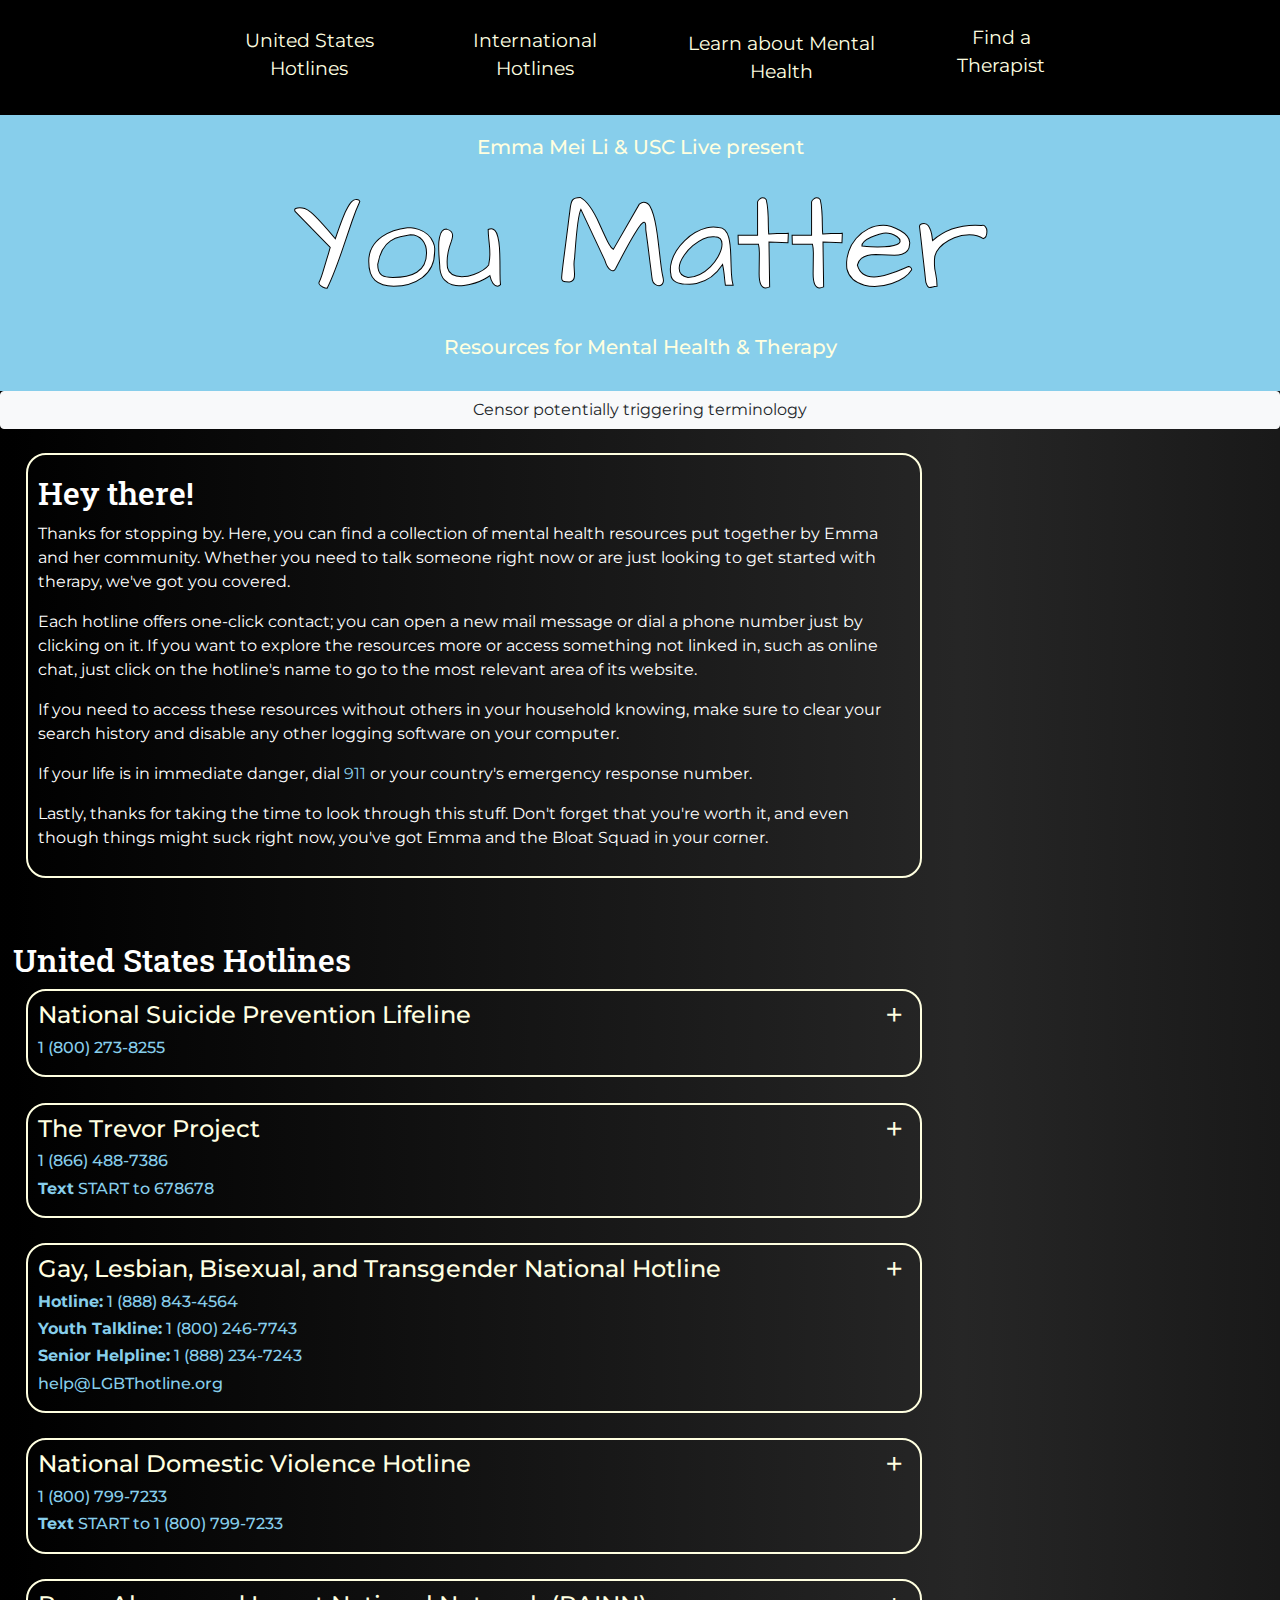
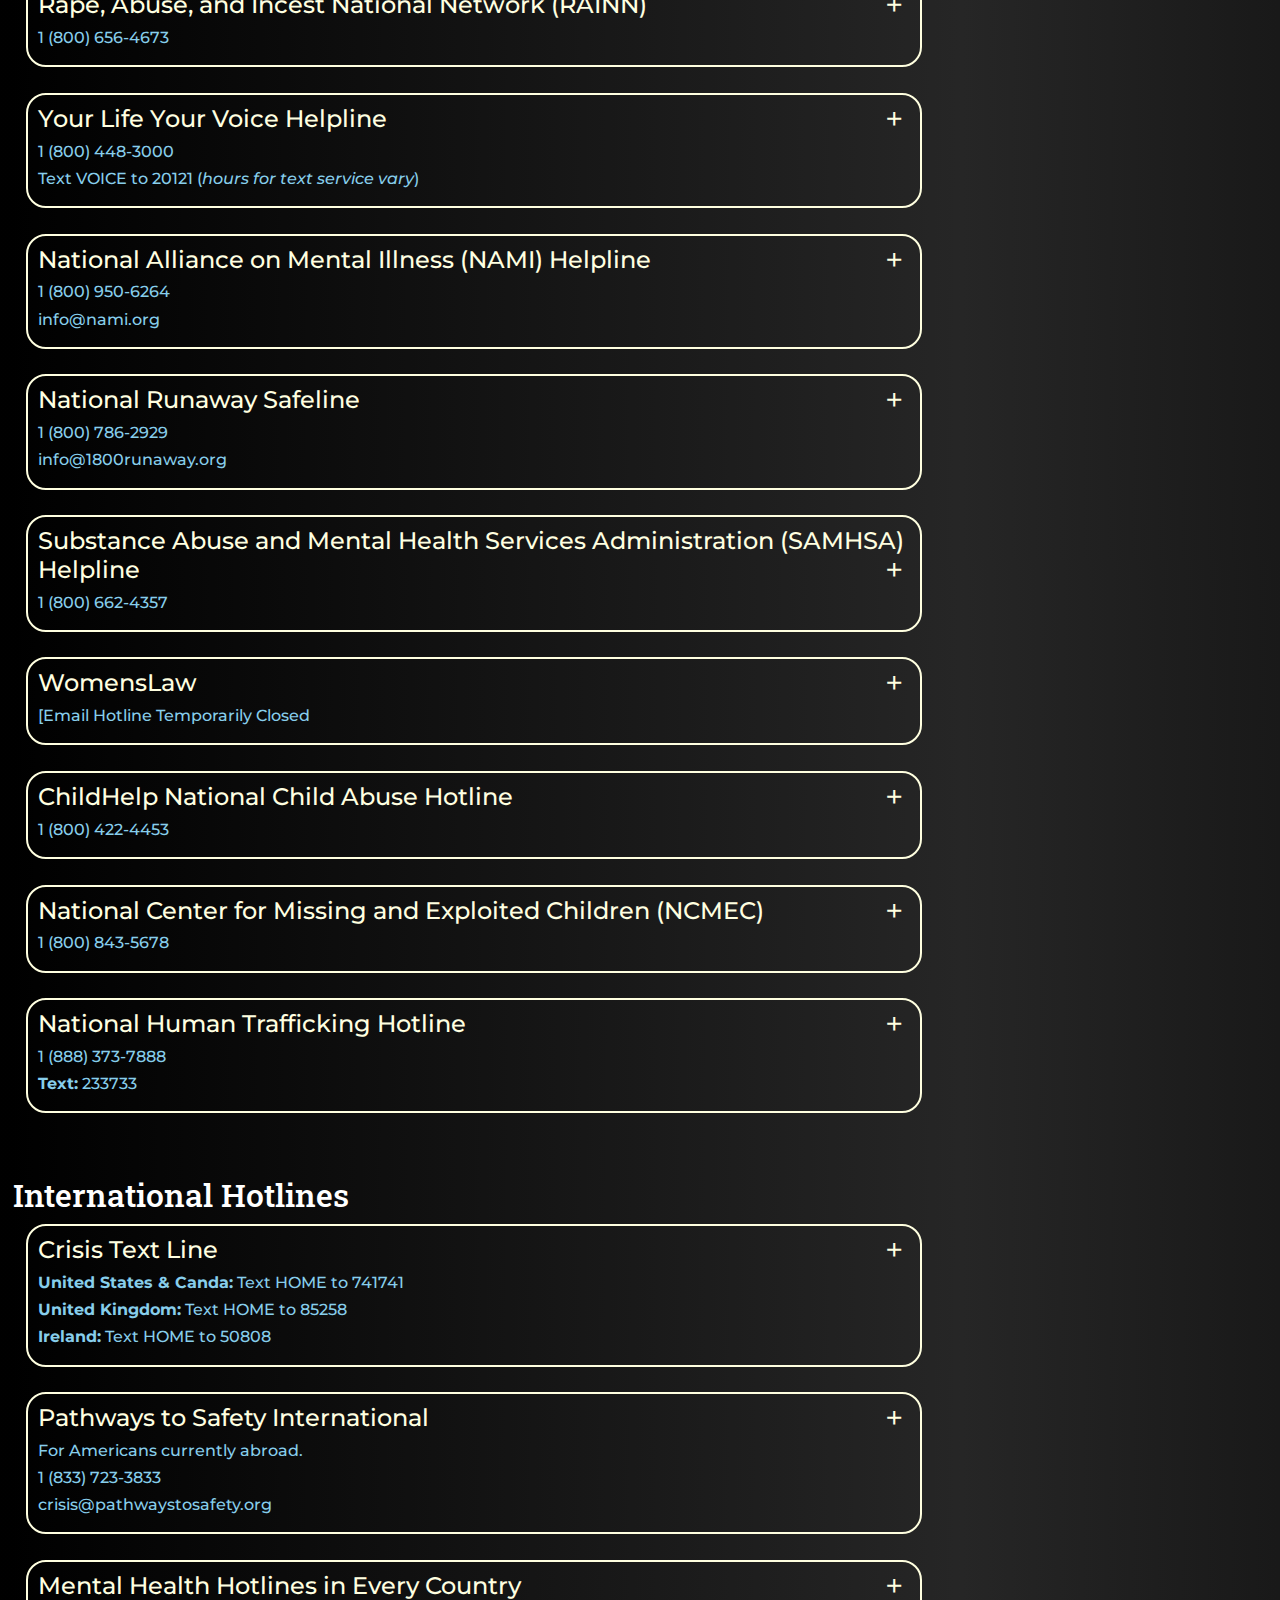
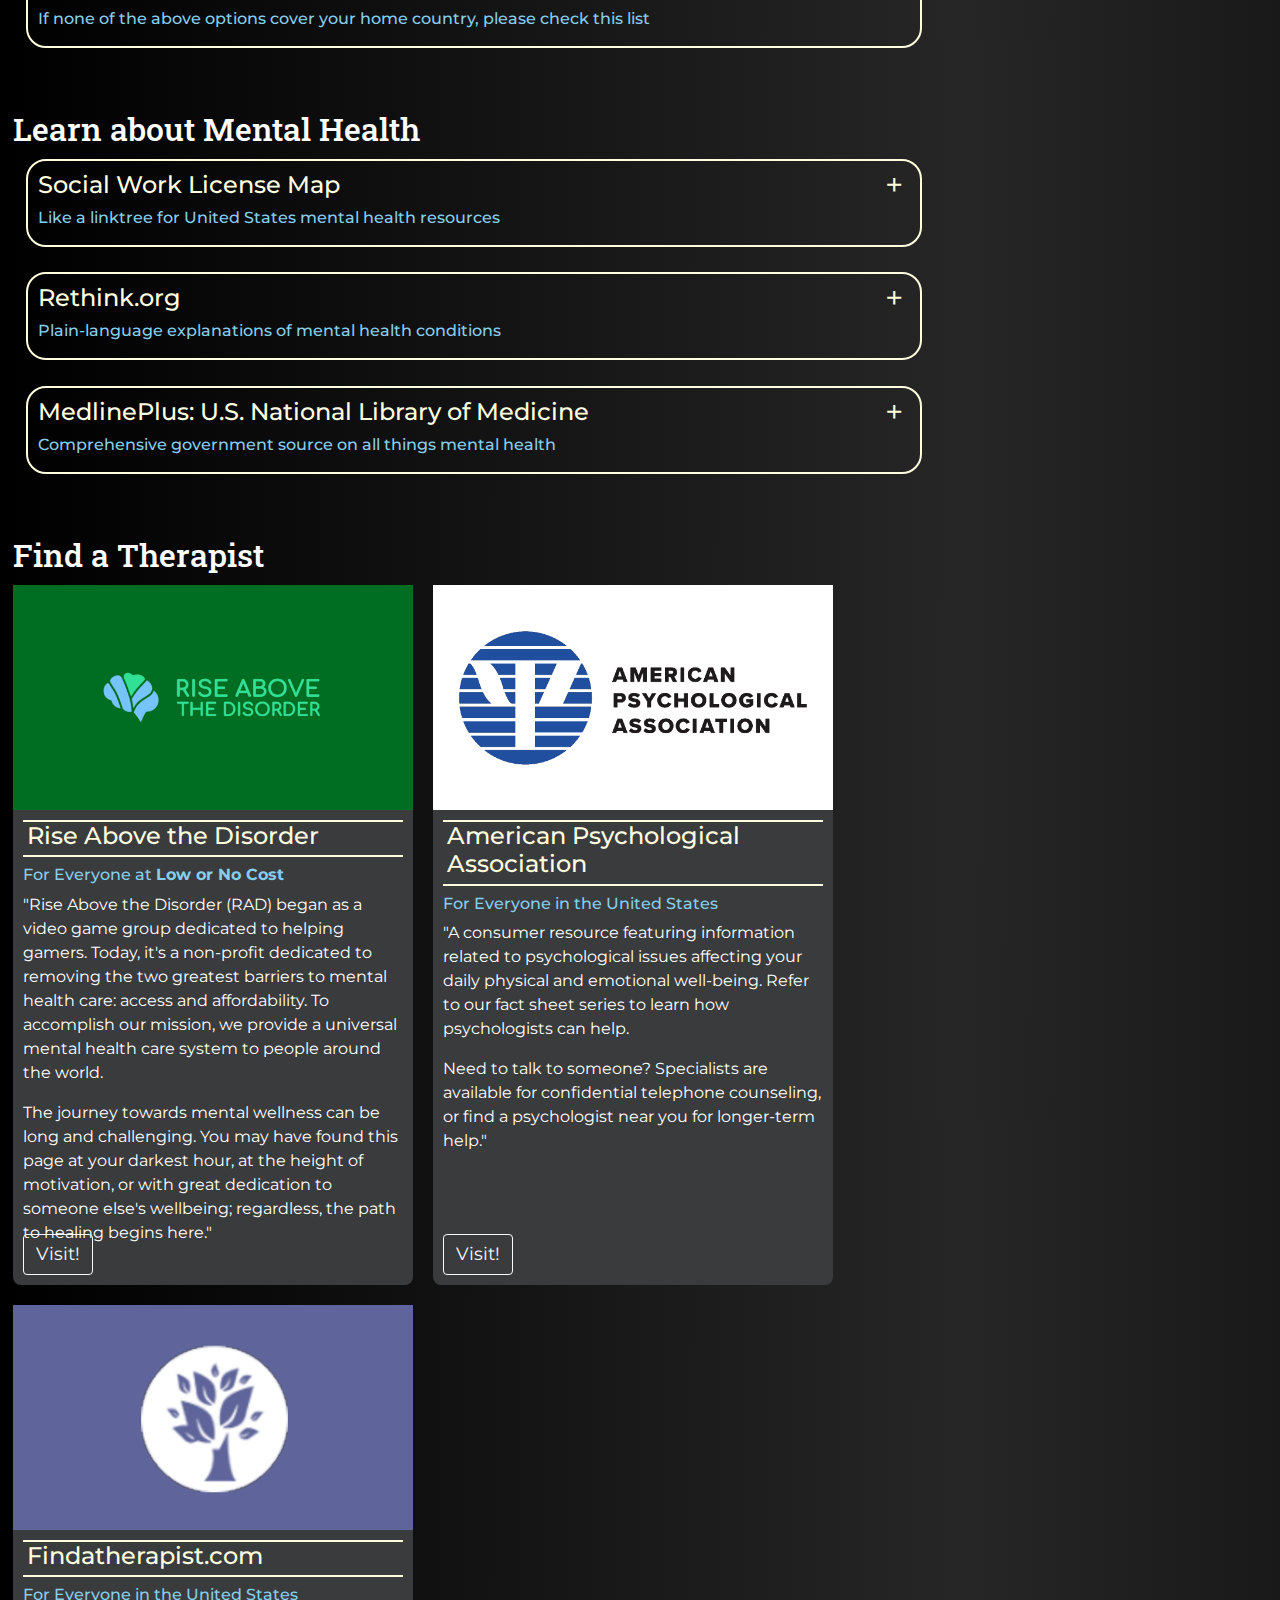
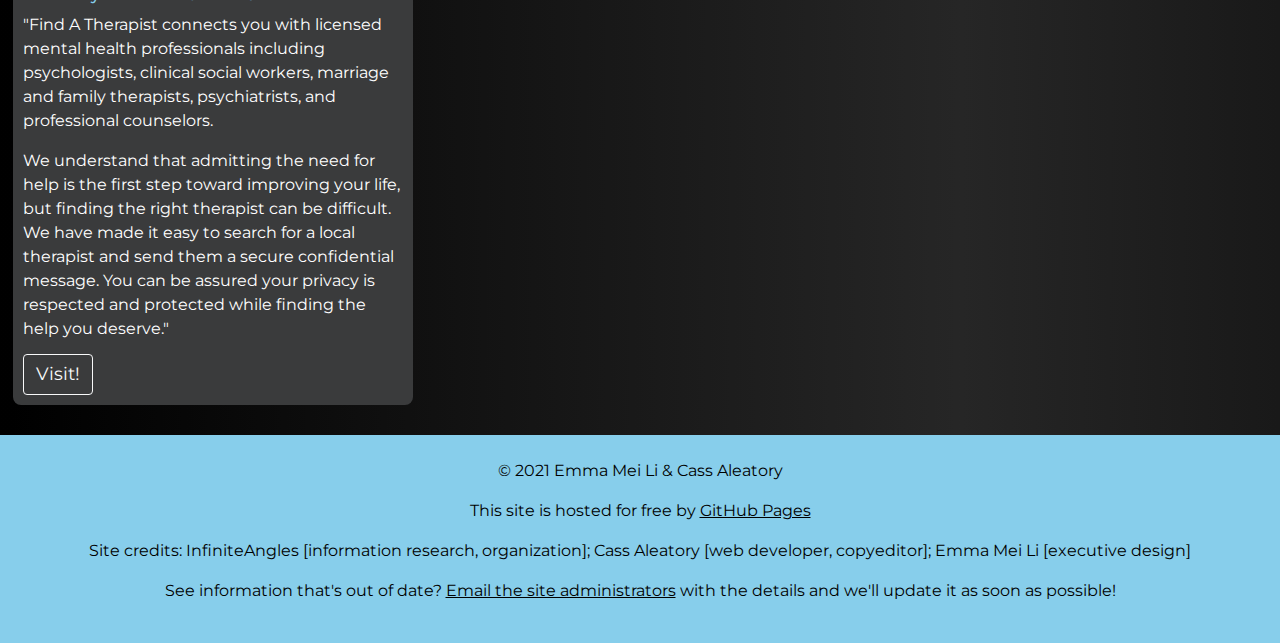
<file: EmmaSite/index.html>
<!doctype html>

<html>

<head>

	<title>Emma's Mental Health Resources</title>

	<meta charset = "utf-8"><meta name="viewport" content="width=device-width, initial-scale=1, shrink-to-fit=no">

	<!-- Link in Bootstrap CSS -->
	<link rel="stylesheet" href="https://stackpath.bootstrapcdn.com/bootstrap/4.3.1/css/bootstrap.min.css" integrity="sha384-ggOyR0iXCbMQv3Xipma34MD+dH/1fQ784/j6cY/iJTQUOhcWr7x9JvoRxT2MZw1T" crossorigin="anonymous">
	<script src="https://ajax.googleapis.com/ajax/libs/jquery/3.5.1/jquery.min.js"></script>
  	<script src="https://cdnjs.cloudflare.com/ajax/libs/popper.js/1.16.0/umd/popper.min.js"></script>
  	<script src="https://maxcdn.bootstrapcdn.com/bootstrap/4.5.2/js/bootstrap.min.js"></script>

	<!-- Link in custom CSS sheet --> 
	<link href = "styles.css" rel = "stylesheet">

	<!-- Link in Google Fonts -->
	<link rel="preconnect" href="https://fonts.gstatic.com">
	<link href="https://fonts.googleapis.com/css2?family=Architects+Daughter&family=Montserrat&family=Roboto+Slab&display=swap" rel="stylesheet">

	<!-- Link in logo for use as favicon -->
	<link rel="icon" href="images/logo.png">
</head>

<body>
	
	<header>
	<!-- Navbar -->
	<nav class="navbar navbar-expand-sm">

	  <!-- Collapse -->
	  <button class="navbar-toggler navbar-dark" type="button" data-toggle="collapse" data-target="#collapsibleNavbar">
	    <span class="navbar-toggler-icon"></span>
	  </button>

	  <!-- Links -->
	  <div class="collapse navbar-collapse justify-content-center" id="collapsibleNavbar" style="width: 100%;">
	  <ul class="navbar-nav">
      
	    <!-- US Hotlines -->
	    <li class="nav-item">
	      <a class="nav-link" href="#us">United States Hotlines</a>
	    </li>
	    <!-- Intl. Hotlines -->
	    <li class="nav-item">
	      <a class="nav-link" href="#intl">International Hotlines</a>
	    </li>
	    <!-- Learn More -->
	    <li class="nav-item">
	      <a class="nav-link" href="#learn">Learn about Mental Health</a>
	    </li>
	    <!-- Get a Therapist -->
	    <li class="nav-item">
	      <a class="nav-link" href="#therapist">Find a Therapist</a>
	    </li>
      </ul>
	  </div>
	</nav>

	<h5 id="welcome">Emma Mei Li & USC Live present</h5><h1>You Matter</h1><h5>Resources for Mental Health & Therapy</h5><br></header>

	<a href="censor.html" style="text-decoration: none;"><button type="button" class="btn btn-light btn-block">Censor potentially triggering terminology</button></a>

	<br><article id="hey"><h2 style="margin-left: 0px;">Hey there!</h2>
	<p>Thanks for stopping by. Here, you can find a collection of mental health resources put together by Emma and her community. Whether you need to talk someone right now or are just looking to get started with therapy, we've got you covered.</p>

	<p>Each hotline offers one-click contact; you can open a new mail message or dial a phone number just by clicking on it. If you want to explore the resources more or access something not linked in, such as online chat, just click on the hotline's name to go to the most relevant area of its website.</p>

	<p>If you need to access these resources without others in your household knowing, make sure to clear your search history and disable any other logging software on your computer.</p>

	<p>If your life is in immediate danger, dial <a href="phone:911">911</a> or your country's emergency response number.</p>

	<p> Lastly, thanks for taking the time to look through this stuff. Don't forget that you're worth it, and even though things might suck right now, you've got Emma and the Bloat Squad in your corner.</p></article>

	<br><h2 id = "us">United States Hotlines</h2>
	
	<article>
		<h4><a href="https://suicidepreventionlifeline.org/talk-to-someone-now/">National Suicide Prevention Lifeline</a><button class="btn" data-toggle="collapse" data-target="#nspl">+</button></h4>
		<h6><a href="phone:18002738255">1 (800) 273-8255</a></h6>
		
		<div id="nspl" class="collapse">
			<hr><p>"The National Suicide Prevention Lifeline provides free and confidential support for people in distress, prevention and crisis resources for you or your loved ones, and best practices for professionals." Available 24/7 via phone or online chat.</p>
		</div>
	</article>

	<article>
		<h4><a href="https://www.thetrevorproject.org/get-help-now/">The Trevor Project</a><button class="btn" data-toggle="collapse" data-target="#trev">+</button></h4>
		<h6><a href="phone:18664887386">1 (866) 488-7386</a></h6>
		<h6><b>Text</b> START to 678678</h6>
		
		<div id="trev" class="collapse">
			<hr><p>"The Trevor Project is the leading national organization providing crisis intervention and suicide prevention services to lesbian, gay, bisexual, transgender, queer & questioning youth." Available 24/7 via phone, text, or online chat.</p>
		</div>
	</article>

	<article>
		<h4><a href="https://www.glbthotline.org/hotline.html">Gay, Lesbian, Bisexual, and Transgender National Hotline</a><button class="btn" data-toggle="collapse" data-target="#lgbt">+</button></h4>
		<h6><b>Hotline:</b> <a href="phone:18888434564">1 (888) 843-4564</a></h6>
		<h6><b>Youth Talkline:</b> <a href="phone:18002467743">1 (800) 246-7743</a></h6>
		<h6><b>Senior Helpline:</b> <a href="phone:18882347243">1 (888) 234-7243</a></h6>
		<h6><a href="email:help@LGBThotline.org">help@LGBThotline.org</a></h6>
		
		<div id="lgbt" class="collapse">
			<hr><p>"The LGBT National Help Center serves gay, lesbian, bisexual, transgender, and questioning people by providing free and confidential peer support and local resources." Available on a varying schedule via phone or online chat.</p>
		</div>
	</article>

	<article>
		<h4><a href="https://www.thehotline.org/get-help/">National Domestic Violence Hotline</a><button class="btn" data-toggle="collapse" data-target="#ndvh">+</button></h4>
		<h6><a href="phone:18007997233">1 (800) 799-7233</a></h6>
		<h6><b>Text</b> START to 1 (800) 799-7233</h6>
		
		<div id="ndvh" class="collapse">
			<hr><p>"The National Domestic Violence Hotline is available for anyone experiencing domestic violence, seeking resources or information, or questioning unhealthy aspects of their relationship." Available 24/7 via phone, text, or online chat.</p>
		</div>
	</article>

	<article>
		<h4><a href="rainn.org/get-help">Rape, Abuse, and Incest National Network (RAINN)</a><button class="btn" data-toggle="collapse" data-target="#rainn">+</button></h4>
		<h6><a href="phone:18007997233">1 (800) 656-4673</a></h6>
		
		<div id="rainn" class="collapse">
			<hr><p>"RAINN (Rape, Abuse & Incest National Network) is the nation’s largest anti-sexual violence organization. RAINN created and operates the National Sexual Assault Hotline in partnership with more than 1,000 local sexual assault service providers across the country and operates the DoD Safe Helpline for the Department of Defense. RAINN also carries out programs to prevent sexual violence, help survivors, and ensure that perpetrators are brought to justice." Available 24/7 via phone or online chat.</p>
		</div>
	</article>

	<article>
		<h4><a href="https://www.yourlifeyourvoice.org/Pages/home.aspx">Your Life Your Voice Helpline</a><button class="btn" data-toggle="collapse" data-target="#ylyv">+</button></h4>
		<h6><a href="phone:18004483000">1 (800) 448-3000</a></h6>
		<h6>Text VOICE to 20121 (<i>hours for text service vary</i>)</h6>
		
		<div id="ylyv" class="collapse">
			<hr><p>"Your Life Your Voice is a program of Boystown USA and is available to children, parents, and families who are struggling with self-harm, mental health disorders, and abuse." Available 24/7 via phone, text, email, or online chat.</p>
		</div>
	</article>

	<article>
		<h4><a href="https://www.nami.org/help">National Alliance on Mental Illness (NAMI) Helpline</a><button class="btn" data-toggle="collapse" data-target="#nami">+</button></h4>
		<h6><a href="phone:18009506264">1 (800) 950-6264</a></h6>
		<h6><a href="email:info@nami.org">info@nami.org</a></h6>
		
		<div id="nami" class="collapse">
			<hr><p>"The National Alliance on Mental Illness (NAMI) Helpline assists individuals and families who have questions about mental health disorders, treatment, and support services." Available Mon-Fri, 10:00am to 6:00pm Eastern Standard Time via phone or email.</p>
		</div>
	</article>

	<article>
		<h4><a href="https://www.1800runaway.org/youth-teens/get-help">National Runaway Safeline</a><button class="btn" data-toggle="collapse" data-target="#nrsl">+</button></h4>
		<h6><a href="phone:18883737888">1 (800) 786-2929</a></h6>
		<h6><a href="email:info@1800runaway.org">info@1800runaway.org</h6>
		
		<div id="nrsl" class="collapse">
			<hr><p>"The National Runaway Safeline provides crisis and support services for homeless and runaway youth in the United States." Available 24/7 via phone, email, forums, or online chat.</p>
		</div>
	</article>

	<article>
		<h4><a href="https://www.samhsa.gov/">Substance Abuse and Mental Health Services Administration (SAMHSA) Helpline</a><button class="btn" data-toggle="collapse" data-target="#samhsa">+</button></h4>
		<h6><a href="phone:18009506264">1 (800) 662-4357</a></h6>
		
		<div id="samhsa" class="collapse">
			<hr><p>"SAMHSA’s National Helpline provides free and confidential treatment referral and information service for individuals and families facing mental and/or substance abuse disorders." Available 24/7 via phone in both <b>English</b> and <b>Spanish</b>.</p>
		</div>
	</article>

	<article>
		<h4><a href="https://hotline.womenslaw.org">WomensLaw</a><button class="btn" data-toggle="collapse" data-target="#wola">+</button></h4>
		<h6>[Email Hotline Temporarily Closed</h6>
		
		<div id="wola" class="collapse">
			<hr><p>"The WomensLaw online helpline provides basic legal information, referrals, and emotional support for survivors of abuse." Currently unavailable due to unforseen circumstances.</p>
		</div>
	</article>

	<article>
		<h4><a href="https://www.childhelp.org/resources-kids/">ChildHelp National Child Abuse Hotline</a><button class="btn" data-toggle="collapse" data-target="#chnc">+</button></h4>
		<h6><a href="phone:18004224453">1 (800) 422-4453</a></h6>
		
		<div id="chnc" class="collapse">
			<hr><p>"The Childhelp National Child Abuse Hotline is dedicated to the prevention of child abuse. Serving the U.S. and Canada, the hotline is staffed 24 hours a day, 7 days a week with professional crisis counselors who—through interpreters—provide assistance in over 170 languages. The hotline offers crisis intervention, information, and referrals to thousands of emergency, social service, and support resources. All calls are confidential." Available 24/7 via phone or text.</p>
		</div>
	</article>

	<article>
		<h4><a href="http://www.missingkids.com/gethelpnow/cybertipline">National Center for Missing and Exploited Children (NCMEC)</a><button class="btn" data-toggle="collapse" data-target="#ncmec">+</button></h4>
		<h6><a href="phone:18008435678">1 (800) 843-5678</a></h6>
		
		<div id="ncmec" class="collapse">
			<hr><p>"NCMEC serves as a clearinghouse and comprehensive reporting center for all issues related to the prevention of and recovery from child victimization." Available at various hours via phone or tipline.</p>
		</div>
	</article>

	<article>
		<h4><a href="https://humantraffickinghotline.org/get-help">National Human Trafficking Hotline</a><button class="btn" data-toggle="collapse" data-target="#nhth">+</button></h4>
		<h6><a href="phone:18883737888">1 (888) 373-7888</a></h6>
		<h6><b>Text:</b> 233733</h6>
		
		<div id="nhth" class="collapse">
			<hr><p>"The National Human Trafficking Hotline is a national anti-trafficking hotline serving survivors of human trafficking and the anti-trafficking community in the United States. The toll-free hotline is available to answer calls from anywhere in the country, 24 hours a day, 7 days a week, every day of the year in more than 200 languages." Available 24/7 via phone or text in many languages.</p>
		</div>
	</article>

	<br><h2 id="intl">International Hotlines</h2>

	<article>
		<h4><a href="https://www.crisistextline.org/">Crisis Text Line</a><button class="btn" data-toggle="collapse" data-target="#ctli">+</button></h4>
		<h6><b>United States & Canda:</b> Text HOME to 741741</h6>
		<h6><b>United Kingdom:</b> Text HOME to 85258</h6>
		<h6><b>Ireland:</b> Text HOME to 50808</h6>
		
		<div id="ctli" class="collapse">
			<hr><p>"Text HOME to 741741 from anywhere in the United States, anytime. Crisis Text Line is here for any crisis. A live, trained Crisis Counselor receives the text and responds, all from our secure online platform. The volunteer Crisis Counselor will help you move from a hot moment to a cool moment." Available 24/7 via text in the United States, Canda, the United Kingdom, and Ireland.</p>
		</div>
	</article>

	<article>
		<h4><a href="https://pathwaystosafety.org/get-help-now/">Pathways to Safety International</a><button class="btn" data-toggle="collapse" data-target="#pwts">+</button></h4>
		<h6>For Americans currently abroad.</h6>
		<h6><a href="phone:18337233833">1 (833) 723-3833</a></h6>
		<h6><a href="email:crisis@pathwaystosafety.org">crisis@pathwaystosafety.org</a></h6>
		
		<div id="pwts" class="collapse">
			<hr><p>"Pathways to Safety International assists Americans experiencing interpersonal and gender based violence abroad." Available 24/7 via phone, email, or online chat to Americans currently located in other countries.</p>
		</div>
	</article>

	<article>
		<h4><a href="https://en.wikipedia.org/wiki/List_of_suicide_crisis_lines">Mental Health Hotlines in Every Country</a><button class="btn" data-toggle="collapse" data-target="#wiki">+</button></h4>
		<h6>If none of the above options cover your home country, please check this list</h6>
		
		<div id="wiki" class="collapse">
			<hr><p>While Wikipedia isn't always the most reliable source of information, it does a fantastic job of pointing folks towards other resources. Check out the above link for a comprehensive listing of mental health hotlines that serve countries all around the world.</p>
		</div>
	</article>

	<br><h2 id="learn">Learn about Mental Health</h2>

	<article>
		<h4><a href="https://socialworklicensemap.com/social-work-resources/mental-health-resources-list/">Social Work License Map</a><button class="btn" data-toggle="collapse" data-target="#swlm">+</button></h4>
		<h6>Like a linktree for United States mental health resources</h6>
		
		<div id="swlm" class="collapse">
			<hr><p>"Mental health is an undeniably important matter, yet most people don’t have access to the resources they need when they need help. At Social Work License Map, we have compiled a comprehensive list of resources for anyone seeking information about and/or help for a range of mental health issues.</p>

			<p>Our list spans diagnostic tools, research portals, government organizations, nonprofits, blogs, and phone hotlines devoted to addressing issues ranging from general mental illnesses and disorders such as autism, anxiety, depression, eating disorders, and substance abuse, to the specific needs of diverse populations, including LGBTQ youth, minorities, women, and veterans. Take a look at these resources, and we hope you find our list helpful!"</p>
		</div>
	</article>

	<article>
		<h4><a href="https://www.rethink.org/advice-and-information/about-mental-illness/learn-more-about-conditions/">Rethink.org</a><button class="btn" data-toggle="collapse" data-target="#ret">+</button></h4>
		<h6>Plain-language explanations of mental health conditions</h6>
		
		<div id="ret" class="collapse">
			<hr><p>"If you have a mental health condition, your doctor will give you a formal diagnosis. While most people experience mental health conditions in very different ways, most people will share some common symptoms and side-effects."</p>

			<p>This isn't the most scientific source, and its grammar leaves plenty to be desired. But it does a good job of breaking many of the most common mental health conditions down into concise summaries that you don't need a medical degree to understand. It also has an extensive list of hotlines in the UK.</p>
		</div>
	</article>

	<article>
		<h4><a href="https://medlineplus.gov/mentalhealth.html">MedlinePlus: U.S. National Library of Medicine</a><button class="btn" data-toggle="collapse" data-target="#med">+</button></h4>
		<h6>Comprehensive government source on all things mental health</h6>
		
		<div id="med" class="collapse">
			<hr><p>"Mental health includes our emotional, psychological, and social well-being. It affects how we think, feel, and act as we cope with life. It also helps determine how we handle stress, relate to others, and make choices. Mental health is important at every stage of life, from childhood and adolescence through adulthood and aging.</p>

			<p>Mental disorders are serious conditions which can affect your thinking, mood, and behavior. They may be occasional or long-lasting. They can affect your ability to relate to others and function each day. Mental disorders are common; more than half of all Americans will be diagnosed with one at some time in their life. But there are treatments. People with mental disorders can get better, and many of them recover completely.</p>

			<p>This source has lots of Spanish language content!</p>
		</div>
	</article>
	
	<br><h2 id="therapist">Find a Therapist</h2>

	<div class = "gallery" style = "padding-left: 1%; padding-right: 1%;">

	  <!-- Rise Above the Disorder (RAD) -->
	  <div class = "resource">
	  	<img src = "images/RAD.png">
	  	<div>
	  		<h4><a href = "https://www.youarerad.org/find-support/about-care">Rise Above the Disorder</h4></a>
	  		<h6>For Everyone at <b>Low or No Cost</b></h6>
	  		<p>"Rise Above the Disorder (RAD) began as a video game group dedicated to helping gamers. Today, it's a non-profit dedicated to removing the two greatest barriers to mental health care: access and affordability. To accomplish our mission, we provide a universal mental health care system to people around the world.</p>

			<p>The journey towards mental wellness can be long and challenging. You may have found this page at your darkest hour, at the height of motivation, or with great dedication to someone else's wellbeing; regardless, the path to healing begins here."</p>
	  		<a href = "https://www.youarerad.org/find-support/about-care" class = "btn btn-outline-light">Visit!</a>
	  	</div>
	  </div>

	  <!-- APA -->
	  <div class="resource">
	  	<img src="images/APA.png">
	  	<div>
	  		<h4><a href="https://www.apa.org/topics/crisis-hotlines">American Psychological Association</h4></a>
	  		<h6>For Everyone in the United States</h6>
	  		<p>"A consumer resource featuring information related to psychological issues affecting your daily physical and emotional well-being. Refer to our fact sheet series to learn how psychologists can help.</p>

	  		<p>Need to talk to someone? Specialists are available for confidential telephone counseling, or find a psychologist near you for longer-term help."</p>
	  		<a href="https://www.apa.org/topics/crisis-hotlines" class="btn btn-outline-light">Visit!</a>
	  	</div>
	  </div>

	  <!-- Findatherapist.com -->
	  <div class = "resource">
	  	<img src = "images/FindATherapist.png">
	  	<div>
	  		<h4><a href = "https://www.findatherapist.com/">Findatherapist.com</h4></a>
	  		<h6>For Everyone in the United States</h6>
	  		<p>"Find A Therapist connects you with licensed mental health professionals including psychologists, clinical social workers, marriage and family therapists, psychiatrists, and professional counselors.</p>

			<p>We understand that admitting the need for help is the first step toward improving your life, but finding the right therapist can be difficult. We have made it easy to search for a local therapist and send them a secure confidential message. You can be assured your privacy is respected and protected while finding the help you deserve."</p>
	  		<a href = "https://www.findatherapist.com/" class = "btn btn-outline-light">Visit!</a>
	  	</div>
	  </div>
	</div>

	<footer>
		<br><p>© 2021 Emma Mei Li & Cass Aleatory</p>
		<p>This site is hosted for free by <a href="https://pages.github.com/">GitHub Pages</a></p>
		<p>Site credits: InfiniteAngles [information research, organization]; Cass Aleatory [web developer, copyeditor]; Emma Mei Li [executive design]</p>
		<p>See information that's out of date? <a href="email:cassaleatory@gmail.com">Email the site administrators</a> with the details and we'll update it as soon as possible!</p><br>
	</footer>
</body>

</html>
</file>
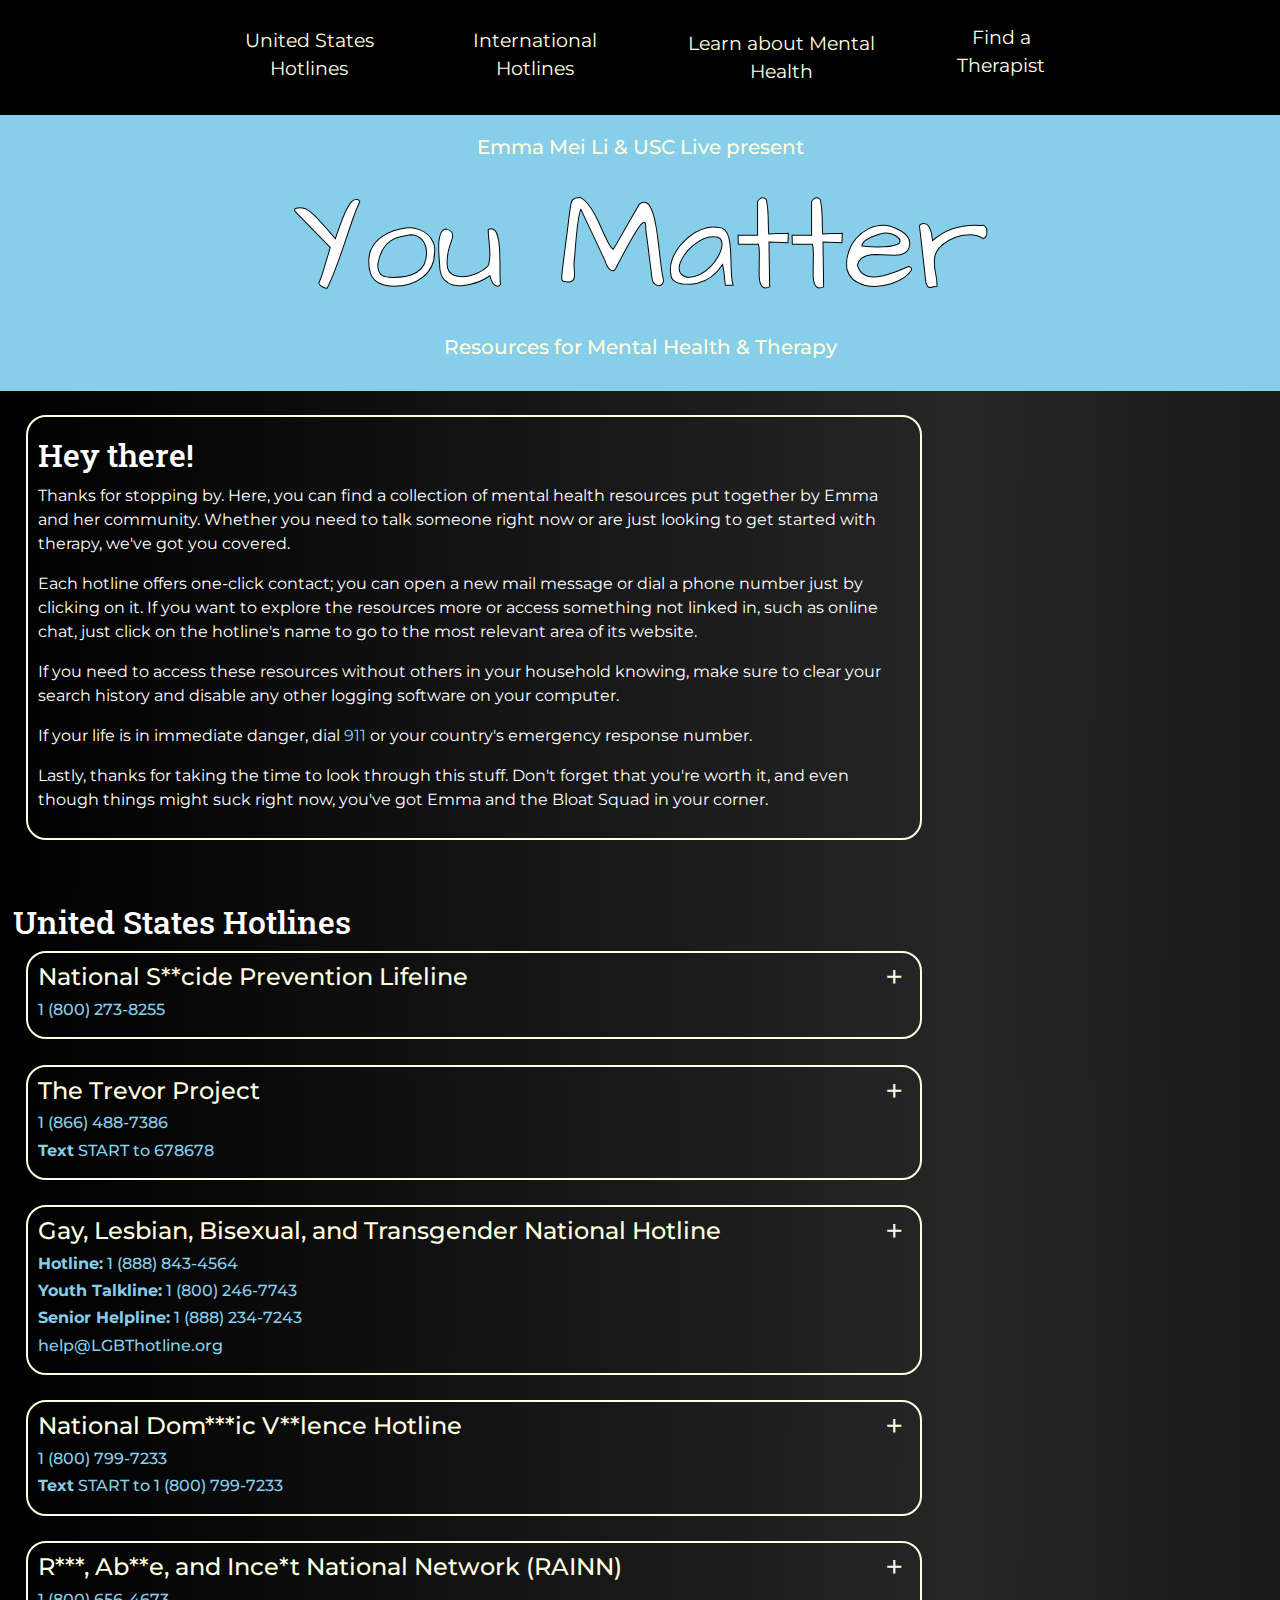
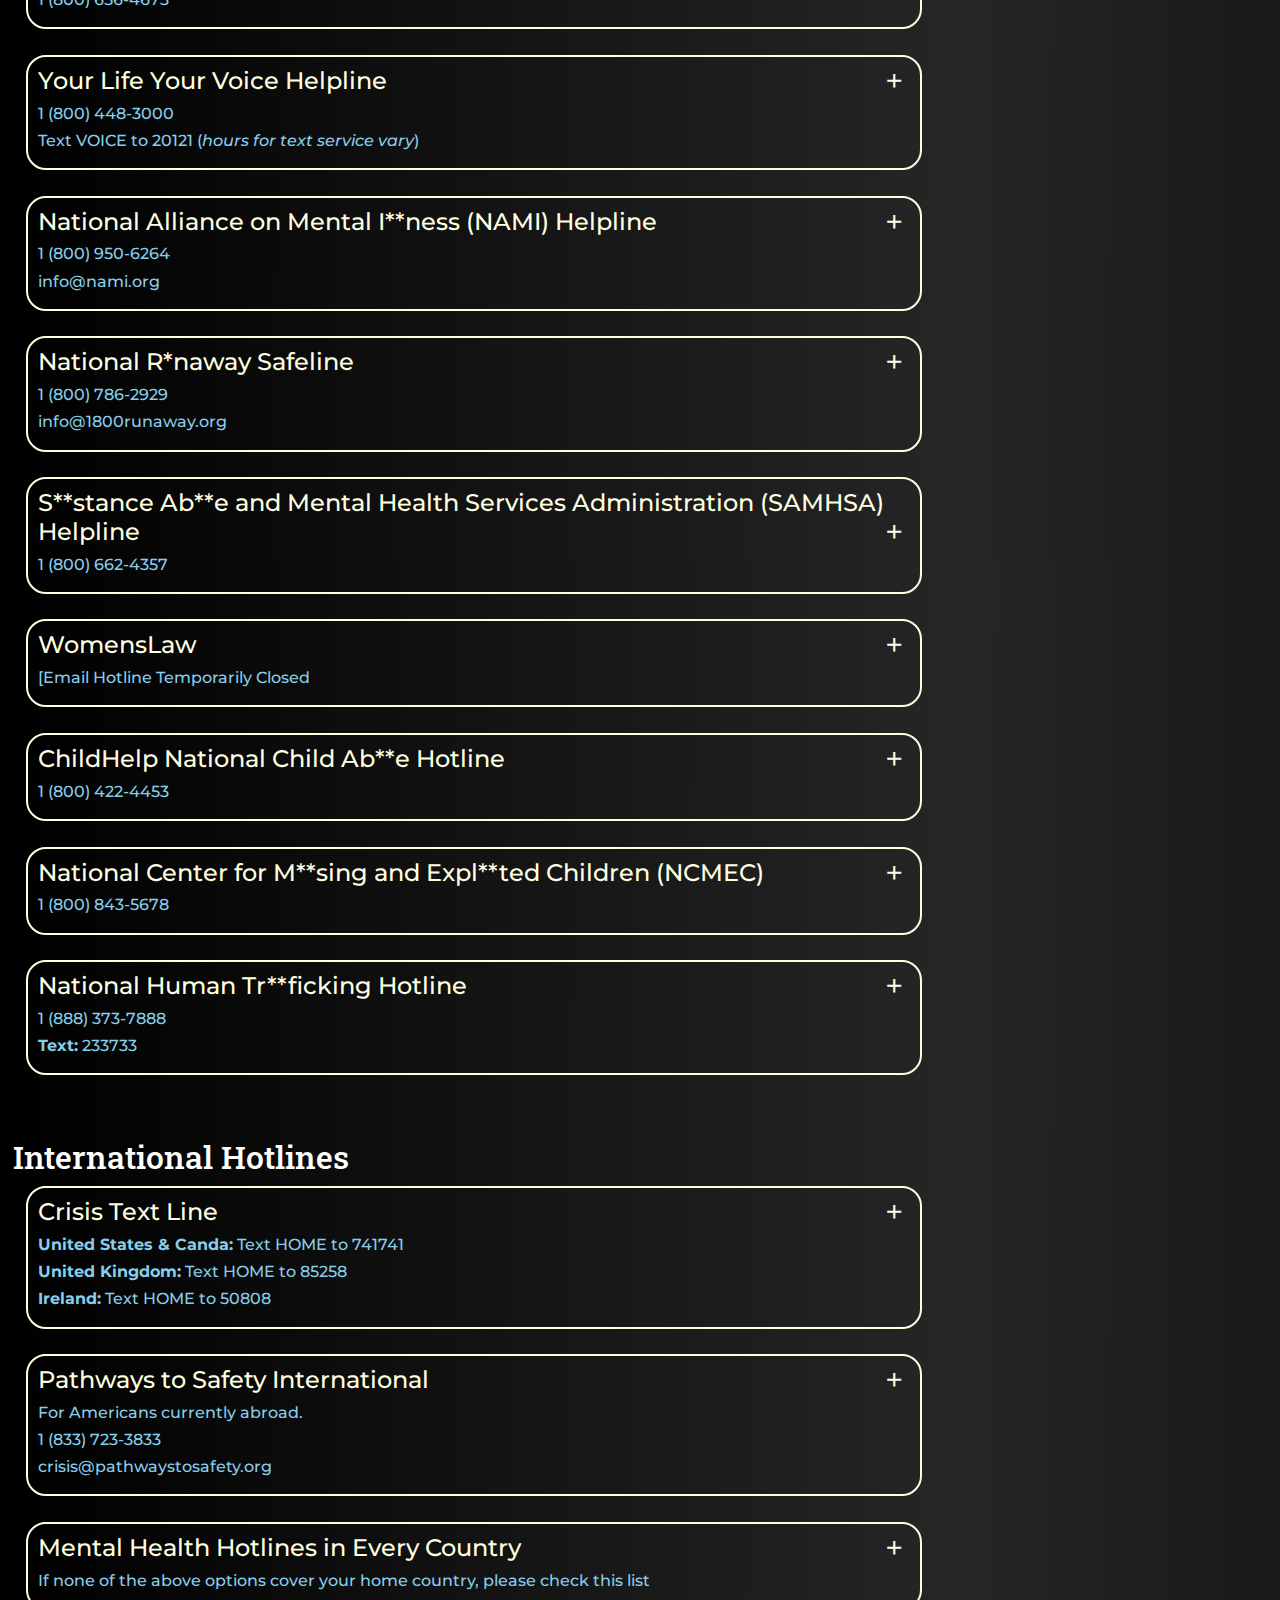
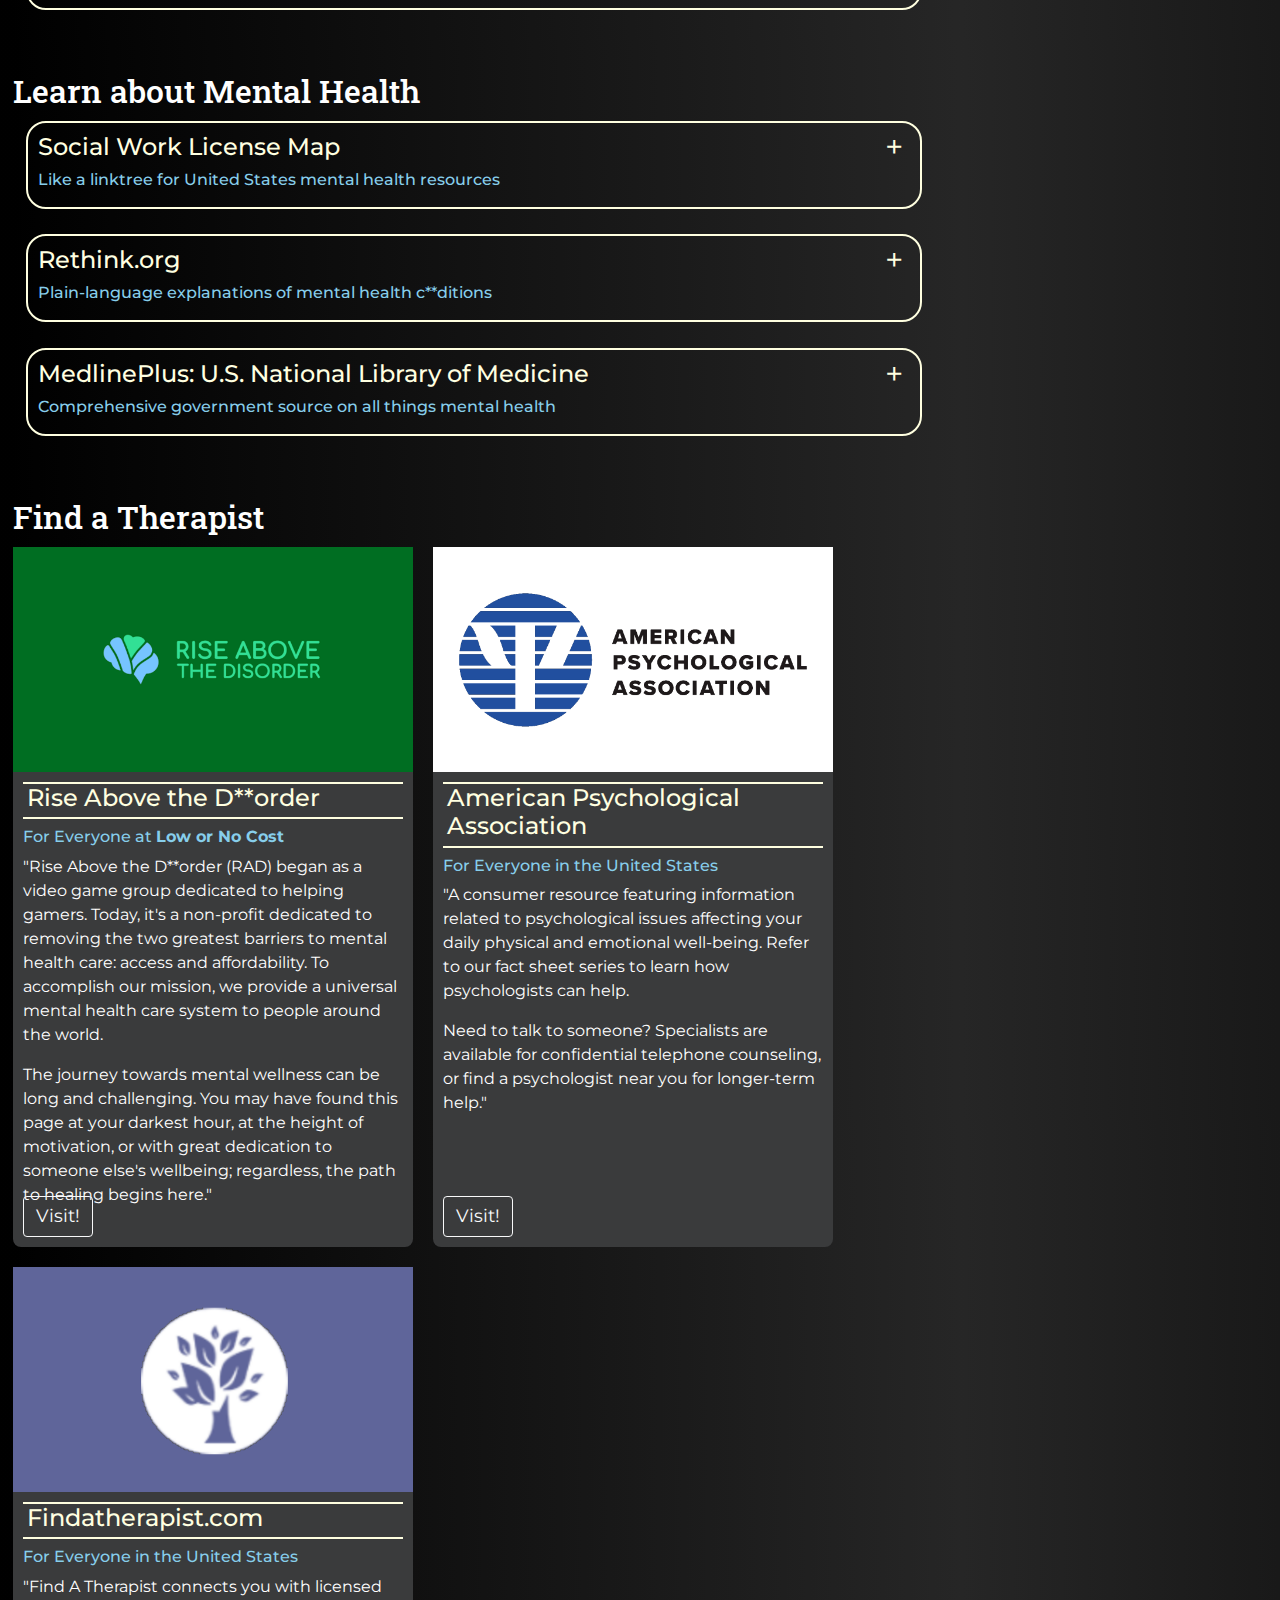
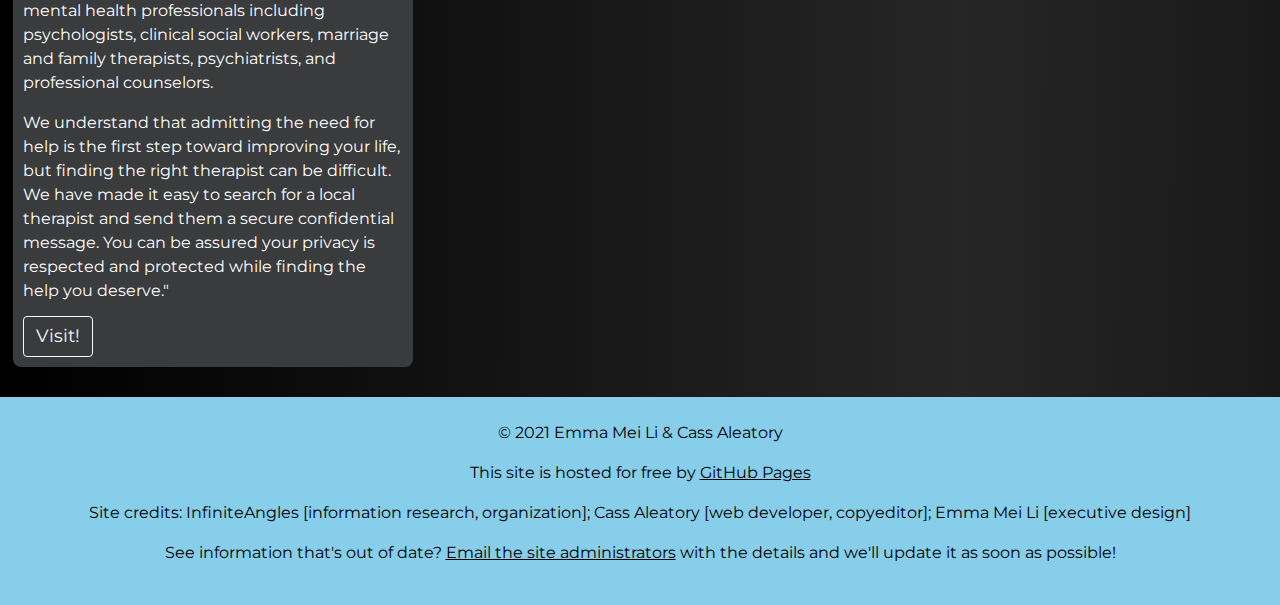
<file: EmmaSite/censor.html>
<!doctype html>

<html>

<head>

	<title>Emma's Mental Health Resources</title>

	<meta charset = "utf-8"><meta name="viewport" content="width=device-width, initial-scale=1, shrink-to-fit=no">

	<!-- Link in Bootstrap CSS -->
	<link rel="stylesheet" href="https://stackpath.bootstrapcdn.com/bootstrap/4.3.1/css/bootstrap.min.css" integrity="sha384-ggOyR0iXCbMQv3Xipma34MD+dH/1fQ784/j6cY/iJTQUOhcWr7x9JvoRxT2MZw1T" crossorigin="anonymous">
	<script src="https://ajax.googleapis.com/ajax/libs/jquery/3.5.1/jquery.min.js"></script>
  	<script src="https://cdnjs.cloudflare.com/ajax/libs/popper.js/1.16.0/umd/popper.min.js"></script>
  	<script src="https://maxcdn.bootstrapcdn.com/bootstrap/4.5.2/js/bootstrap.min.js"></script>

	<!-- Link in custom CSS sheet --> 
	<link href = "styles.css" rel = "stylesheet">

	<!-- Link in Google Fonts -->
	<link rel="preconnect" href="https://fonts.gstatic.com">
	<link href="https://fonts.googleapis.com/css2?family=Architects+Daughter&family=Montserrat&family=Roboto+Slab&display=swap" rel="stylesheet">

	<!-- Link in logo for use as favicon -->
	<link rel="icon" href="images/logo.png">
</head>

<body>
	
	<header>
	<!-- Navbar -->
	<nav class="navbar navbar-expand-sm">

	  <!-- Collapse -->
	  <button class="navbar-toggler navbar-dark" type="button" data-toggle="collapse" data-target="#collapsibleNavbar">
	    <span class="navbar-toggler-icon"></span>
	  </button>

	  <!-- Links -->
	  <div class="collapse navbar-collapse justify-content-center" id="collapsibleNavbar" style="width: 100%;">
	  <ul class="navbar-nav">
      
	    <!-- US Hotlines -->
	    <li class="nav-item">
	      <a class="nav-link" href="#us">United States Hotlines</a>
	    </li>
	    <!-- Intl. Hotlines -->
	    <li class="nav-item">
	      <a class="nav-link" href="#intl">International Hotlines</a>
	    </li>
	    <!-- Learn More -->
	    <li class="nav-item">
	      <a class="nav-link" href="#learn">Learn about Mental Health</a>
	    </li>
	    <!-- Get a Therapist -->
	    <li class="nav-item">
	      <a class="nav-link" href="#therapist">Find a Therapist</a>
	    </li>
      </ul>
	  </div>
	</nav>

	<h5 id="welcome">Emma Mei Li & USC Live present</h5><h1>You Matter</h1><h5>Resources for Mental Health & Therapy</h5><br></header>

	<br><article id="hey"><h2 style="margin-left: 0px;">Hey there!</h2>
	<p>Thanks for stopping by. Here, you can find a collection of mental health resources put together by Emma and her community. Whether you need to talk someone right now or are just looking to get started with therapy, we've got you covered.</p>

	<p>Each hotline offers one-click contact; you can open a new mail message or dial a phone number just by clicking on it. If you want to explore the resources more or access something not linked in, such as online chat, just click on the hotline's name to go to the most relevant area of its website.</p>

	<p>If you need to access these resources without others in your household knowing, make sure to clear your search history and disable any other logging software on your computer.</p>

	<p>If your life is in immediate danger, dial <a href="phone:911">911</a> or your country's emergency response number.</p>

	<p> Lastly, thanks for taking the time to look through this stuff. Don't forget that you're worth it, and even though things might suck right now, you've got Emma and the Bloat Squad in your corner.</p></article>

	<br><h2 id = "us">United States Hotlines</h2>
	
	<article>
		<h4><a href="https://suicidepreventionlifeline.org/talk-to-someone-now/">National S**cide Prevention Lifeline</a><button class="btn" data-toggle="collapse" data-target="#nspl">+</button></h4>
		<h6><a href="phone:18002738255">1 (800) 273-8255</a></h6>
		
		<div id="nspl" class="collapse">
			<hr><p>"The National S**cide Prevention Lifeline provides free and confidential support for people in distress, prevention and crisis resources for you or your loved ones, and best practices for professionals." Available 24/7 via phone or online chat.</p>
		</div>
	</article>

	<article>
		<h4><a href="https://www.thetrevorproject.org/get-help-now/">The Trevor Project</a><button class="btn" data-toggle="collapse" data-target="#trev">+</button></h4>
		<h6><a href="phone:18664887386">1 (866) 488-7386</a></h6>
		<h6><b>Text</b> START to 678678</h6>
		
		<div id="trev" class="collapse">
			<hr><p>"The Trevor Project is the leading national organization providing crisis intervention and s**cide prevention services to lesbian, gay, bisexual, transgender, queer & questioning youth." Available 24/7 via phone, text, or online chat.</p>
		</div>
	</article>

	<article>
		<h4><a href="https://www.glbthotline.org/hotline.html">Gay, Lesbian, Bisexual, and Transgender National Hotline</a><button class="btn" data-toggle="collapse" data-target="#lgbt">+</button></h4>
		<h6><b>Hotline:</b> <a href="phone:18888434564">1 (888) 843-4564</a></h6>
		<h6><b>Youth Talkline:</b> <a href="phone:18002467743">1 (800) 246-7743</a></h6>
		<h6><b>Senior Helpline:</b> <a href="phone:18882347243">1 (888) 234-7243</a></h6>
		<h6><a href="email:help@LGBThotline.org">help@LGBThotline.org</a></h6>
		
		<div id="lgbt" class="collapse">
			<hr><p>"The LGBT National Help Center serves gay, lesbian, bisexual, transgender, and questioning people by providing free and confidential peer support and local resources." Available on a varying schedule via phone or online chat.</p>
		</div>
	</article>

	<article>
		<h4><a href="https://www.thehotline.org/get-help/">National Dom***ic V**lence Hotline</a><button class="btn" data-toggle="collapse" data-target="#ndvh">+</button></h4>
		<h6><a href="phone:18007997233">1 (800) 799-7233</a></h6>
		<h6><b>Text</b> START to 1 (800) 799-7233</h6>
		
		<div id="ndvh" class="collapse">
			<hr><p>"The National Dom***ic V**lence Hotline is available for anyone experiencing dom***ic v**lence, seeking resources or information, or questioning unhealthy aspects of their relationship." Available 24/7 via phone, text, or online chat.</p>
		</div>
	</article>

	<article>
		<h4><a href="rainn.org/get-help">R***, Ab**e, and Ince*t National Network (RAINN)</a><button class="btn" data-toggle="collapse" data-target="#rainn">+</button></h4>
		<h6><a href="phone:18007997233">1 (800) 656-4673</a></h6>
		
		<div id="rainn" class="collapse">
			<hr><p>"RAINN (R***, Ab**e & Ince*t National Network) is the nation’s largest anti-s*xual v**lence organization. RAINN created and operates the National S*xual A**ault Hotline in partnership with more than 1,000 local s*xual a**ault service providers across the country and operates the DoD Safe Helpline for the Department of Defense. RAINN also carries out programs to prevent s*xual v**lence, help survivors, and ensure that perpetrators are brought to justice." Available 24/7 via phone or online chat.</p>
		</div>
	</article>

	<article>
		<h4><a href="https://www.yourlifeyourvoice.org/Pages/home.aspx">Your Life Your Voice Helpline</a><button class="btn" data-toggle="collapse" data-target="#ylyv">+</button></h4>
		<h6><a href="phone:18004483000">1 (800) 448-3000</a></h6>
		<h6>Text VOICE to 20121 (<i>hours for text service vary</i>)</h6>
		
		<div id="ylyv" class="collapse">
			<hr><p>"Your Life Your Voice is a program of Boystown USA and is available to children, parents, and families who are struggling with s*lf-h*rm, mental health dis**ders, and ab**e." Available 24/7 via phone, text, email, or online chat.</p>
		</div>
	</article>

	<article>
		<h4><a href="https://www.nami.org/help">National Alliance on Mental I**ness (NAMI) Helpline</a><button class="btn" data-toggle="collapse" data-target="#nami">+</button></h4>
		<h6><a href="phone:18009506264">1 (800) 950-6264</a></h6>
		<h6><a href="email:info@nami.org">info@nami.org</a></h6>
		
		<div id="nami" class="collapse">
			<hr><p>"The National Alliance on Mental I**ness (NAMI) Helpline assists individuals and families who have questions about mental health dis**ders, treatment, and support services." Available Mon-Fri, 10:00am to 6:00pm Eastern Standard Time via phone or email.</p>
		</div>
	</article>

	<article>
		<h4><a href="https://www.1800runaway.org/youth-teens/get-help">National R*naway Safeline</a><button class="btn" data-toggle="collapse" data-target="#nrsl">+</button></h4>
		<h6><a href="phone:18883737888">1 (800) 786-2929</a></h6>
		<h6><a href="email:info@1800runaway.org">info@1800runaway.org</h6>
		
		<div id="nrsl" class="collapse">
			<hr><p>"The National Runaway Safeline provides crisis and support services for h*meless and r*naway youth in the United States." Available 24/7 via phone, email, forums, or online chat.</p>
		</div>
	</article>

	<article>
		<h4><a href="https://www.samhsa.gov/">S**stance Ab**e and Mental Health Services Administration (SAMHSA) Helpline</a><button class="btn" data-toggle="collapse" data-target="#samhsa">+</button></h4>
		<h6><a href="phone:18009506264">1 (800) 662-4357</a></h6>
		
		<div id="samhsa" class="collapse">
			<hr><p>"SAMHSA’s National Helpline provides free and confidential treatment, referral, and information services for individuals and families facing mental and/or s**stance ab**e dis**ders." Available 24/7 via phone in both <b>English</b> and <b>Spanish</b>.</p>
		</div>
	</article>

	<article>
		<h4><a href="https://hotline.womenslaw.org">WomensLaw</a><button class="btn" data-toggle="collapse" data-target="#wola">+</button></h4>
		<h6>[Email Hotline Temporarily Closed</h6>
		
		<div id="wola" class="collapse">
			<hr><p>"The WomensLaw online helpline provides basic legal information, referrals, and emotional support for survivors of ab**e." Currently unavailable due to unforseen circumstances.</p>
		</div>
	</article>

	<article>
		<h4><a href="https://www.childhelp.org/resources-kids/">ChildHelp National Child Ab**e Hotline</a><button class="btn" data-toggle="collapse" data-target="#chnc">+</button></h4>
		<h6><a href="phone:18004224453">1 (800) 422-4453</a></h6>
		
		<div id="chnc" class="collapse">
			<hr><p>"The Childhelp National Child Ab**e Hotline is dedicated to the prevention of child ab**e. Serving the U.S. and Canada, the hotline is staffed 24 hours a day, 7 days a week with professional crisis counselors who—through interpreters—provide assistance in over 170 languages. The hotline offers crisis intervention, information, and referrals to thousands of emergency, social service, and support resources. All calls are confidential." Available 24/7 via phone or text.</p>
		</div>
	</article>

	<article>
		<h4><a href="http://www.missingkids.com/gethelpnow/cybertipline">National Center for M**sing and Expl**ted Children (NCMEC)</a><button class="btn" data-toggle="collapse" data-target="#ncmec">+</button></h4>
		<h6><a href="phone:18008435678">1 (800) 843-5678</a></h6>
		
		<div id="ncmec" class="collapse">
			<hr><p>"NCMEC serves as a clearinghouse and comprehensive reporting center for all issues related to the prevention of and recovery from child v**timization." Available at various hours via phone or tipline.</p>
		</div>
	</article>

	<article>
		<h4><a href="https://humantraffickinghotline.org/get-help">National Human Tr**ficking Hotline</a><button class="btn" data-toggle="collapse" data-target="#nhth">+</button></h4>
		<h6><a href="phone:18883737888">1 (888) 373-7888</a></h6>
		<h6><b>Text:</b> 233733</h6>
		
		<div id="nhth" class="collapse">
			<hr><p>"The National Human Tr**ficking Hotline is a national anti-tra**icking hotline serving survivors of human tra**icking and the anti-tra**icking community in the United States. The toll-free hotline is available to answer calls from anywhere in the country, 24 hours a day, 7 days a week, every day of the year in more than 200 languages." Available 24/7 via phone or text in many languages.</p>
		</div>
	</article>

	<br><h2 id="intl">International Hotlines</h2>

	<article>
		<h4><a href="https://www.crisistextline.org/">Crisis Text Line</a><button class="btn" data-toggle="collapse" data-target="#ctli">+</button></h4>
		<h6><b>United States & Canda:</b> Text HOME to 741741</h6>
		<h6><b>United Kingdom:</b> Text HOME to 85258</h6>
		<h6><b>Ireland:</b> Text HOME to 50808</h6>
		
		<div id="ctli" class="collapse">
			<hr><p>"Text HOME to 741741 from anywhere in the United States, anytime. Crisis Text Line is here for any crisis. A live, trained Crisis Counselor receives the text and responds, all from our secure online platform. The volunteer Crisis Counselor will help you move from a hot moment to a cool moment." Available 24/7 via text in the United States, Canda, the United Kingdom, and Ireland.</p>
		</div>
	</article>

	<article>
		<h4><a href="https://pathwaystosafety.org/get-help-now/">Pathways to Safety International</a><button class="btn" data-toggle="collapse" data-target="#pwts">+</button></h4>
		<h6>For Americans currently abroad.</h6>
		<h6><a href="phone:18337233833">1 (833) 723-3833</a></h6>
		<h6><a href="email:crisis@pathwaystosafety.org">crisis@pathwaystosafety.org</a></h6>
		
		<div id="pwts" class="collapse">
			<hr><p>"Pathways to Safety International assists Americans experiencing interpersonal and gender based v**lence abroad." Available 24/7 via phone, email, or online chat to Americans currently located in other countries.</p>
		</div>
	</article>

	<article>
		<h4><a href="https://en.wikipedia.org/wiki/List_of_suicide_crisis_lines">Mental Health Hotlines in Every Country</a><button class="btn" data-toggle="collapse" data-target="#wiki">+</button></h4>
		<h6>If none of the above options cover your home country, please check this list</h6>
		
		<div id="wiki" class="collapse">
			<hr><p>While Wikipedia isn't always the most reliable source of information, it does a fantastic job of pointing folks towards other resources. Check out the above link for a comprehensive listing of mental health hotlines that serve countries all around the world.</p>
		</div>
	</article>

	<br><h2 id="learn">Learn about Mental Health</h2>

	<article>
		<h4><a href="https://socialworklicensemap.com/social-work-resources/mental-health-resources-list/">Social Work License Map</a><button class="btn" data-toggle="collapse" data-target="#swlm">+</button></h4>
		<h6>Like a linktree for United States mental health resources</h6>
		
		<div id="swlm" class="collapse">
			<hr><p>"Mental health is an undeniably important matter, yet most people don’t have access to the resources they need when they need help. At Social Work License Map, we have compiled a comprehensive list of resources for anyone seeking information about and/or help for a range of mental health i**ues.</p>

			<p>Our list spans diagnostic tools, research portals, government organizations, nonprofits, blogs, and phone hotlines devoted to addressing issues ranging from general mental i**nesses and d**orders such as a*tism, a*xiety, d*pression, e*ting disorders, and s**stance ab**e, to the specific needs of diverse populations, including LGBTQ youth, minorities, women, and veterans. Take a look at these resources, and we hope you find our list helpful!"</p>
		</div>
	</article>

	<article>
		<h4><a href="https://www.rethink.org/advice-and-information/about-mental-illness/learn-more-about-conditions/">Rethink.org</a><button class="btn" data-toggle="collapse" data-target="#ret">+</button></h4>
		<h6>Plain-language explanations of mental health c**ditions</h6>
		
		<div id="ret" class="collapse">
			<hr><p>"If you have a mental health c**dition, your doctor will give you a formal diagnosis. While most people experience mental health c**ditions in very different ways, most people will share some common symptoms and side-effects."</p>

			<p>This isn't the most scientific source, and its grammar leaves plenty to be desired. But it does a good job of breaking many of the most common mental health c**ditions down into concise summaries that you don't need a medical degree to understand. It also has an extensive list of hotlines in the UK.</p>
		</div>
	</article>

	<article>
		<h4><a href="https://medlineplus.gov/mentalhealth.html">MedlinePlus: U.S. National Library of Medicine</a><button class="btn" data-toggle="collapse" data-target="#med">+</button></h4>
		<h6>Comprehensive government source on all things mental health</h6>
		
		<div id="med" class="collapse">
			<hr><p>"Mental health includes our emotional, psychological, and social well-being. It affects how we think, feel, and act as we cope with life. It also helps determine how we handle st*ess, relate to others, and make choices. Mental health is important at every stage of life, from childhood and adolescence through adulthood and aging.</p>

			<p>Mental d**orders are serious c**ditions which can affect your thinking, mood, and behavior. They may be occasional or long-lasting. They can affect your ability to relate to others and function each day. Mental d**orders are common; more than half of all Americans will be diagnosed with one at some time in their life. But there are treatments. People with mental d**orders can get better, and many of them recover completely.</p>

			<p>This source has lots of Spanish language content!</p>
		</div>
	</article>
	
	<br><h2 id="therapist">Find a Therapist</h2>

	<div class = "gallery" style = "padding-left: 1%; padding-right: 1%;">

	  <!-- Rise Above the Disorder (RAD) -->
	  <div class = "resource">
	  	<img src = "images/RAD.png">
	  	<div>
	  		<h4><a href = "https://www.youarerad.org/find-support/about-care">Rise Above the D**order</h4></a>
	  		<h6>For Everyone at <b>Low or No Cost</b></h6>
	  		<p>"Rise Above the D**order (RAD) began as a video game group dedicated to helping gamers. Today, it's a non-profit dedicated to removing the two greatest barriers to mental health care: access and affordability. To accomplish our mission, we provide a universal mental health care system to people around the world.</p>

			<p>The journey towards mental wellness can be long and challenging. You may have found this page at your darkest hour, at the height of motivation, or with great dedication to someone else's wellbeing; regardless, the path to healing begins here."</p>
	  		<a href = "https://www.youarerad.org/find-support/about-care" class = "btn btn-outline-light">Visit!</a>
	  	</div>
	  </div>

	  <!-- APA -->
	  <div class="resource">
	  	<img src="images/APA.png">
	  	<div>
	  		<h4><a href="https://www.apa.org/topics/crisis-hotlines">American Psychological Association</h4></a>
	  		<h6>For Everyone in the United States</h6>
	  		<p>"A consumer resource featuring information related to psychological issues affecting your daily physical and emotional well-being. Refer to our fact sheet series to learn how psychologists can help.</p>

	  		<p>Need to talk to someone? Specialists are available for confidential telephone counseling, or find a psychologist near you for longer-term help."</p>
	  		<a href="https://www.apa.org/topics/crisis-hotlines" class="btn btn-outline-light">Visit!</a>
	  	</div>
	  </div>

	  <!-- Findatherapist.com -->
	  <div class = "resource">
	  	<img src = "images/FindATherapist.png">
	  	<div>
	  		<h4><a href = "https://www.findatherapist.com/">Findatherapist.com</h4></a>
	  		<h6>For Everyone in the United States</h6>
	  		<p>"Find A Therapist connects you with licensed mental health professionals including psychologists, clinical social workers, marriage and family therapists, psychiatrists, and professional counselors.</p>

			<p>We understand that admitting the need for help is the first step toward improving your life, but finding the right therapist can be difficult. We have made it easy to search for a local therapist and send them a secure confidential message. You can be assured your privacy is respected and protected while finding the help you deserve."</p>
	  		<a href = "https://www.findatherapist.com/" class = "btn btn-outline-light">Visit!</a>
	  	</div>
	  </div>
	</div>

	<footer>
		<br><p>© 2021 Emma Mei Li & Cass Aleatory</p>
		<p>This site is hosted for free by <a href="https://pages.github.com/">GitHub Pages</a></p>
		<p>Site credits: InfiniteAngles [information research, organization]; Cass Aleatory [web developer, copyeditor]; Emma Mei Li [executive design]</p>
		<p>See information that's out of date? <a href="email:cassaleatory@gmail.com">Email the site administrators</a> with the details and we'll update it as soon as possible!</p><br>
	</footer>
</body>

</html>
</file>
<file: styles.css>
/* ________________________________________________________________________ //
// 																																				  //
//	Custom CSS File for Emma's "You Matter" mental health resource website  //
//																																				  //
// ________________________________________________________________________ */


/* #region Charset & Root Information */

/* Defines the character set for this stylesheet. */
@charset "UTF-8";

/* Tells the browser that this site supports dark mode and light mode, two common color schemes. */
:root {
  color-scheme: dark light;
}

/* #endregion */



/* ___________________________ //
// Styles for basic HTML tags  //
// ___________________________ */
/* #region HTML Tag Styles 		 */

/* #region Dark Mode & Light Mode Styles */

body {
	--bkg-img: url("images/background_dark.png");

	--text-color: whitesmoke;
  --bkg-color: black;
  --sub-bkg-color: #3A3B3C;
	--menu-color: #232323;
	--block-border-color: darkgray;

	--link-color: lightyellow;
	--link-hover-color: #FFFF80;
	--link-visit-color: #DCDC80;

	--rsrc-color: skyblue;
	--rsrc-hover-color: #3EB6E9;

	--tagline-color: lightpink;
}

body.light-theme {
	--bkg-img: url("images/background_light.png");

	--text-color: #3A3B3C;
	--bkg-color: whitesmoke;
	--sub-bkg-color: #D4CDCD;
	--menu-color: #E4E4E4;
	--block-border-color: gray;

	--link-color: #7E42FF;
	--link-hover-color: #BF1FF4;
	--link-visit-color: #380A9B;

	--rsrc-color: #5E81FF;
	--rsrc-hover-color: #729FFF;

	--tagline-color: #5855AE;
}


/* Alternate system for those whose browsers are set to prefer light mode.
   It's just the inverse of the body code above it, really. */

@media (prefers-color-scheme: light) {
  body {
    --bkg-img: url("images/background_light.png");

		--text-color: #3A3B3C;
		--bkg-color: whitesmoke;
		--sub-bkg-color: #D4CDCD;
		--menu-color: #E4E4E4;
		--block-border-color: gray;

		--link-color: #7E42FF;
		--link-hover-color: #BF1FF4;
		--link-visit-color: #380A9B;

		--rsrc-color: #5E81FF;
		--rsrc-hover-color: #729FFF;

		--tagline-color: #5855AE;
}
  body.dark-theme {
  	--bkg-img: url("images/background_dark.png");

		--text-color: whitesmoke;
  	--bkg-color: black;
  	--sub-bkg-color: #3A3B3C;
		--menu-color: #232323;
		--block-border-color: darkgray;

		--link-color: lightyellow;
		--link-hover-color: #FFFF80;
		--link-visit-color: #DCDC80;

		--rsrc-color: skyblue;
		--rsrc-hover-color: #3EB6E9;

		--tagline-color: lightpink;
  }
}

/* #endregion */


/* #region Subdivision Tag Styles */

body {
	background-image: var(--bkg-img);
	background-color: var(--bkg-color);
	color: var(--text-color);
	position: relative;
}

header,
footer {
	background-image: url("images/titleplate.png");
}

section {
	width: 80%;
	margin: auto;
	background-color: var(--sub-bkg-color);
	border: 2pt solid var(--text-color);
	border-radius: 20px;
	padding: 15px;
	padding-left: 3%;
	padding-right: 3%;
}

article {
	width: 100%;
	padding-top: 20px;
}

/* #endregion */


/* #region Heading & Body Text Styles */

h1 {
	font-family: 'Architects Daughter', cursive;
	text-align: center;
	text-shadow: 0 0 5px whitesmoke;
	font-size: 100pt;
	-webkit-text-fill-color: lightyellow;
	-webkit-text-stroke-width: 1px;
	-webkit-text-stroke-color: yellow;
}

h2 {
	font-family: 'Roboto Slab', serif;
	padding-bottom: 10px;
	padding-top: 10px;
	border-bottom: 2pt solid var(--text-color);
	border-top: 2pt solid var(--text-color);
	margin-bottom: 30px;
}

h5 {
	text-align: center;
	text-shadow: 0 0 5px black;
	color: skyblue;
}

h4,
h5,
h6,
p,
a {
	font-family: 'Montserrat', sans-serif;
}

blockquote {
	background-color: var(--menu-color);
	font-family: 'Ubuntu', sans-serif;
	padding: 8px;
	border: 2pt solid var(--block-border-color);
	border-radius: 8pt;
}

footer p {
	color: black;
	text-align: center;
	margin: 25px;
}

/* #endregion */


/* #region Image Styles */

aside img {
	min-width: 220px;
	width: 100%;
	max-width: 300px;
  max-height: 100%;
  border: 2pt solid var(--text-color);
	border-radius: 8px;
}

/* #endregion */


/* #region Link Styles */

a {
	color: var(--link-color);
	text-decoration: underline;
}

footer a {
	color: black;
	text-decoration: underline;
}

h6 a {
	color: var(--rsrc-color);
	text-decoration: none;
}

h4 a,
.resource a {
	text-decoration: none;
}

.nav-item a {
  display: inline-block;
  vertical-align: middle;
  line-height: 1.5;
  font-size: 14pt;
  color: var(--link-color);
  text-decoration: none;
}

a:hover {
	color: var(--link-hover-color);
	text-decoration: none;
}

a:visited {
	color: var(--link-visit-color);
}

h6 a:visited,
.contact,
.contact:visited {
  color: var(--rsrc-color);
	text-decoration: none;
}

h6 a:hover,
.contact:hover {
	color: var(--rsrc-hover-color);
	text-decoration: none;
}

footer a:hover {
	color: yellow;
	text-decoration: none;
}

.nav-item a:hover,
.active {
  font-size: 16pt !important;
  color: var(--link-hover-color) !important;
}

.nav-item a:visited {
  display: inline-block;
  vertical-align: middle;
  line-height: 1.5;
  font-size: 14pt;
  color: var(--link-color);
  text-decoration: none;
}

/* #endregion */


/* #region Line Styles */

hr {
	background-color: var(--text-color);
}

/* #endregion */

/* #endregion */



/* ______________________________________________________________ //
// Styles for custom classes & their subcomponents					      //
// ______________________________________________________________ */
/* #region Custom Class Styles     																*/

/* #region Quote-Source */

.quote-source {
	font-size: 9pt;
	padding-left: 30px;
}

/* #endregion */


/* #region Resource */

.resource {
	background-color: var(--sub-bkg-color);
	color: var(--text-color);
	font-family: 'Arvo', serif;
	width: 380px;
	height: auto;
	border: 2pt solid var(--text-color);
	border-radius: 8px;
	margin: 0px 20px 20px 0px;
	position: relative;
}

.resource h4 {
	color: var(--link-color);
	border-bottom: 2pt solid var(--text-color);
	border-top: 2pt solid var(--text-color);
	padding-left: 1%;
	padding-bottom: 5px;
}

.resource h6,
#emmaTagline {
	color: var(--tagline-color);
}

.resource div {
	padding: 10px;
}

.resource img {
	width: 100%;
	max-width: 380px;
	height: auto;
	border-top-left-radius: 4px;
	border-top-right-radius: 4px;
}

/* #endregion */

/* #endregion */



/* ______________________________________________________________ //
// Override styles for Bootstrap classes & their subcomponents    //
// ______________________________________________________________ */
/* #region Bootstrap Override Styles												      */

/* #region Navbar & its Subcomponents */

.navbar {
	border-bottom: 2px solid var(--text-color);
}

.nav-item {
	line-height: 70px;
}

.navbar-collapse {
	padding-bottom: 20px;
}

/* #endregion */


/* #region Grid Columns */

.col-4 {
	margin-bottom: 20px;
}

.col-4 img {
	height: 50px;
	width: 50px;
}

.col-4 img:hover {
	height: 55px;
	width: 55px;
}

/* #endregion */


/* #region Gallery */

.gallery {
	display: flex;
	flex-direction: row;
	flex-wrap: wrap;
	align-content: space-between;
	padding-bottom: 10px;
}

/* #endregion */


/* #region Buttons */

.btn-outline-light,
.btn-outline-dark {
	color: var(--link-color);
	position: absolute;
	bottom: 10px;
  left: 10px;
	font-size: 18px;
}

.btn-dark,
.btn-light {
	color: var(--link-color);
	border: 1pt solid var(--block-border-color);
}

#censor {
	margin-bottom: 20px;
}

article .btn {
	color: var(--link-color);
	float: right;
	font-size: 24pt;
	padding: 0px;
	margin-right: 4pt;
	line-height: 20pt;
}

article .btn:hover,
.btn-dark:hover,
.btn-light:hover {
	color: var(--link-hover-color);
}

/* #endregion */


/* #region Dropdowns & their Subcomponents */

.dropdown-menu {
	background-color: var(--menu-color);
	border: 2pt solid var(--text-color);
}

.dropdown-item {
	color: var(--link-color);
}

.dropdown-item:hover,
.dropdown-menu .active {
	background-color: var(--sub-bkg-color);
	color: var(--link-hover-color);
}

/* #endregion */

/* #endregion */
</file>
<file: EmmaSite/styles.css>
/* Custom CSS File for Emma's Mental Health Resources */
@charset "UTF-8";


body {
	background-image: url("images/background.png");
	color: white;
}

nav {
  background-color: black;
  text-align: center;
  margin-bottom: 20px;
}

nav a {
  margin: 5%;
  font-size: 14pt;
  color: lightyellow;
  text-decoration: none;
}

nav a:hover {
  margin: 5%;
  font-size: 16pt;
  color: yellow;
}

header, footer {
	background-color: skyblue;
}

footer p {
	color: black;
	text-align: center;
}

footer a {
	color: black;
	text-decoration: underline;
}

footer a:hover {
	color: yellow;
	text-decoration: none;
}

h1 {
	font-family: 'Architects Daughter', cursive;
	text-align: center;
	font-size: 100pt;
	-webkit-text-fill-color: white;
	-webkit-text-stroke-width: 1px;
	-webkit-text-stroke-color: black;
}

h2 {
	font-family: 'Roboto Slab', serif;
	margin: 1%;
	margin-bottom: 10px;
}

h4 a {
	color: lightyellow;
}

h4 a:hover {
	color: #ffff80;
	text-decoration: none;
}

h4 a:visited {
	color: #a2a28f;
}

h5 {
	color: lightyellow;
	text-align: center;
}

h6, h6 a, article p a {
	color: skyblue;
}

h6 a:hover, #hey a:hover {
	color: #5397cd;
	text-decoration: none;
}

h4, h5, h6, p, a {
	font-family: 'Montserrat', sans-serif;
}

hr {
	background-color: lightyellow;
}

article {
	width: 70%;
	margin-left: 2%;
	margin-bottom: 2%;
	padding: 10px;
	border: 2pt solid lightyellow;
	border-radius: 20px;
}

article .btn {
	color: lightyellow;
	float: right;
	font-size: 24pt;
	padding: 0px;
	margin-right: 4pt;
	line-height: 20pt;
}

article .btn:hover {
	color: #ffff80;
}

.btn-block:hover {
	color: #5397cd;
}

.gallery {
	display: flex;
	flex-direction: row;
	flex-wrap: wrap;
	align-content: space-between;
	padding-bottom: 10px;
}

.resource {
	border-radius: 8px;
	background-color: #3A3B3C;
	width: 400px;
	height: 700px;
	margin: 0px 20px 20px 0px;
	color: white;
	font-family: 'Arvo', serif;
	position: relative;
}

.resource div {
	padding: 10px;
}

.resource img {
	width: 400px;
}

.btn-outline-light {
	position: absolute;
	bottom: 10px;
    left: 10px;
	font-size: 18px;
}

.resource h4 {
	color: lightyellow;
	border-bottom: 2pt solid lightyellow;
	border-top: 2pt solid lightyellow;
	padding-left: 1%;
	padding-bottom: 5px;
}
</file>
